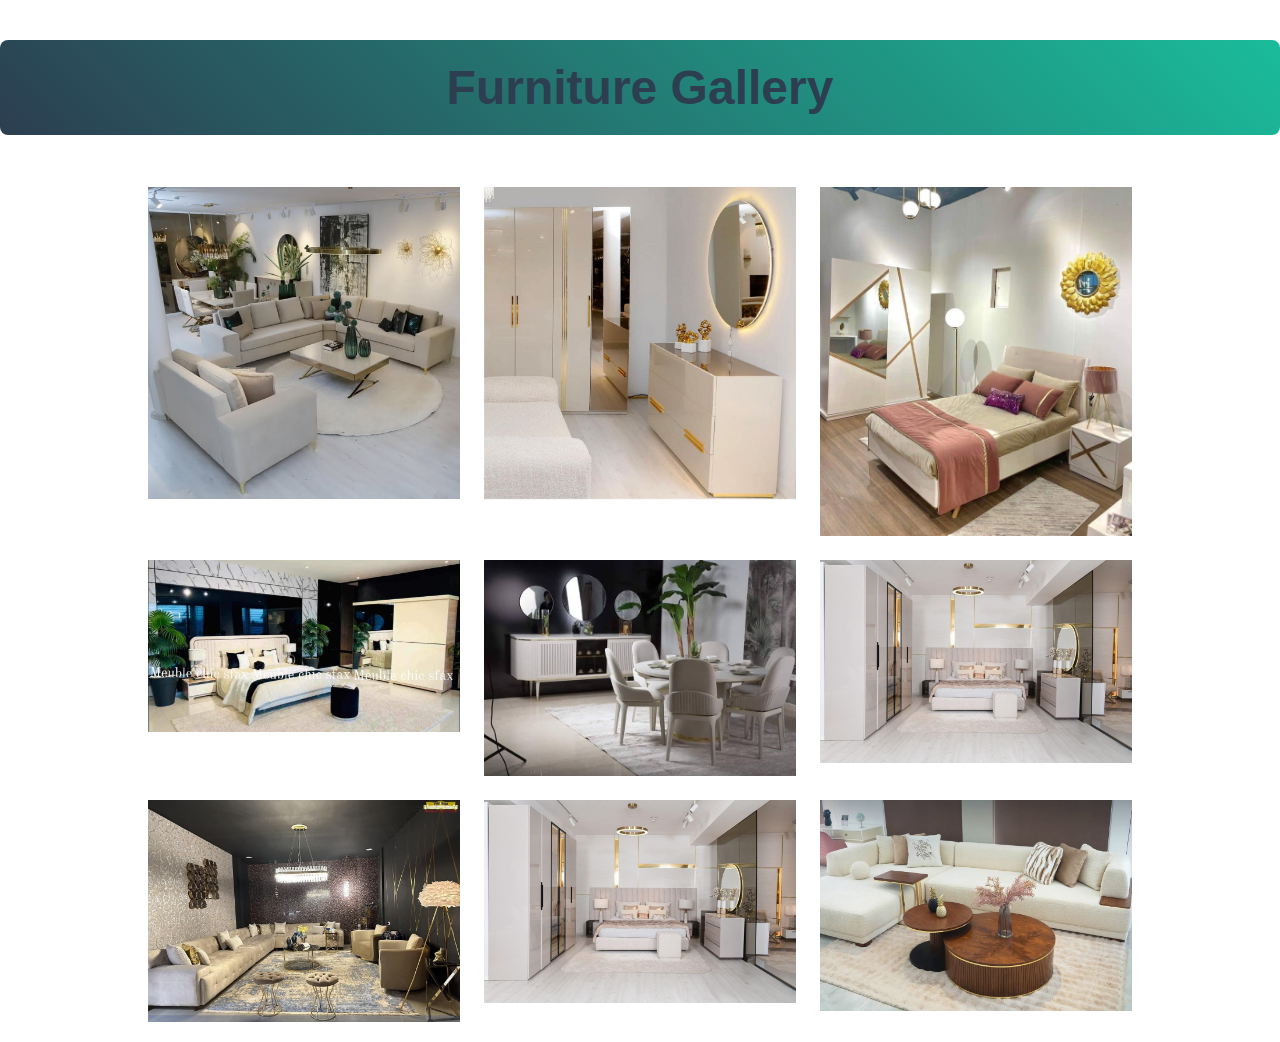
<file: Gallerie TP3/index.html>
<!DOCTYPE html>
<html lang="en">
<head>
    <meta charset="UTF-8">
    <meta name="viewport" content="width=device-width, initial-scale=1.0">
    <title>Responsive gallery</title>
    <link rel="stylesheet" href="style.css">
</head>
<body>
    <h1>Furniture Gallery</h1>
    <div class="gallery">
        <img src="435493671_456962770014468_2109651232635579248_n.jpg" alt="img1">
        <img src="457221906_541320281578716_2646067803341818010_n.jpg" alt="img2">
        <img src="438092754_460957889614956_3640612158092101703_n.jpg" alt="img3">
        <img src="450826106_511863811191030_3439516563615405244_n.jpg" alt="img4">
        <img src="458947967_548764280834316_6744469188487157659_n.jpg" alt="img5">
        <img src="453332377_522271000150311_804507853541066382_n.jpg" alt="img6">
        <img src="470243041_614998544210889_268941979354198353_n.jpg" alt="img7">
        <img src="453332377_522271000150311_804507853541066382_n.jpg" alt="img8">
        <img src="470178193_614250324285711_3935667476328609169_n.jpg" alt="img9">
    </div>

    
</body>
</html>
</file>
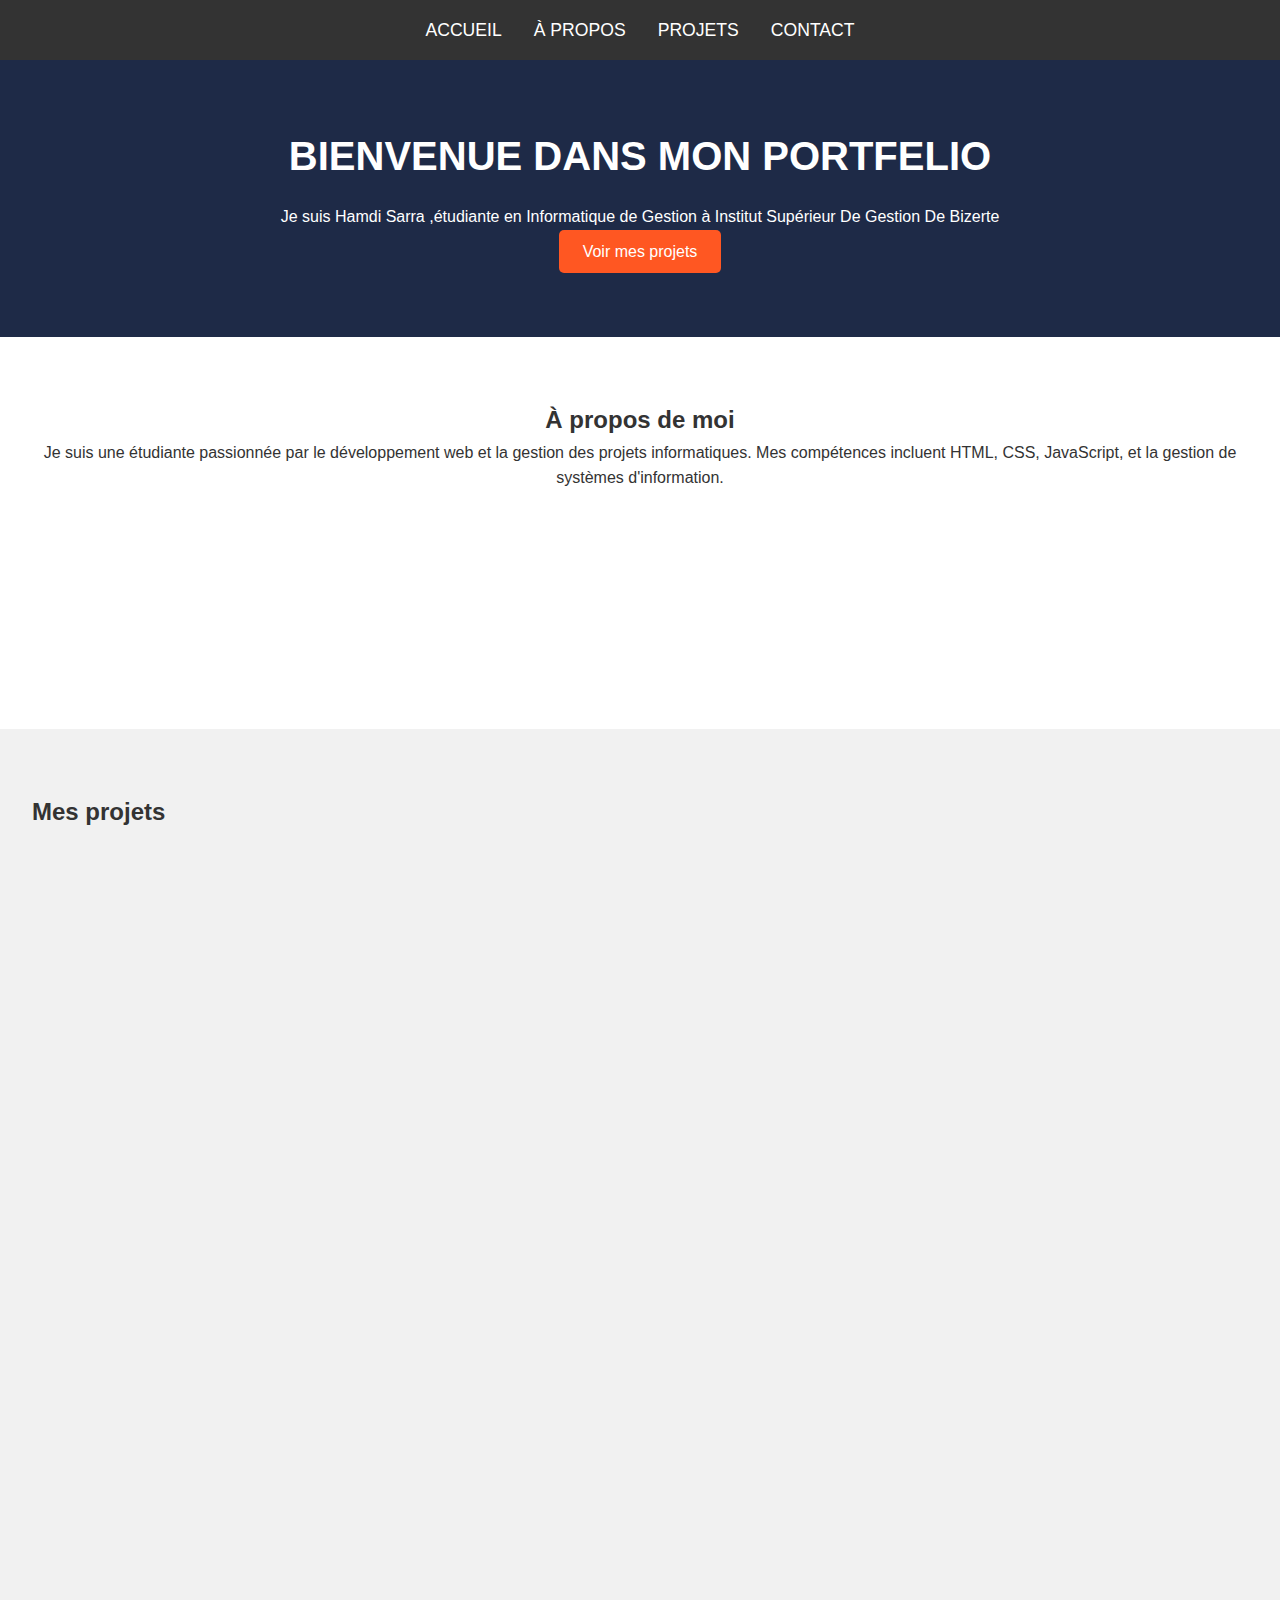
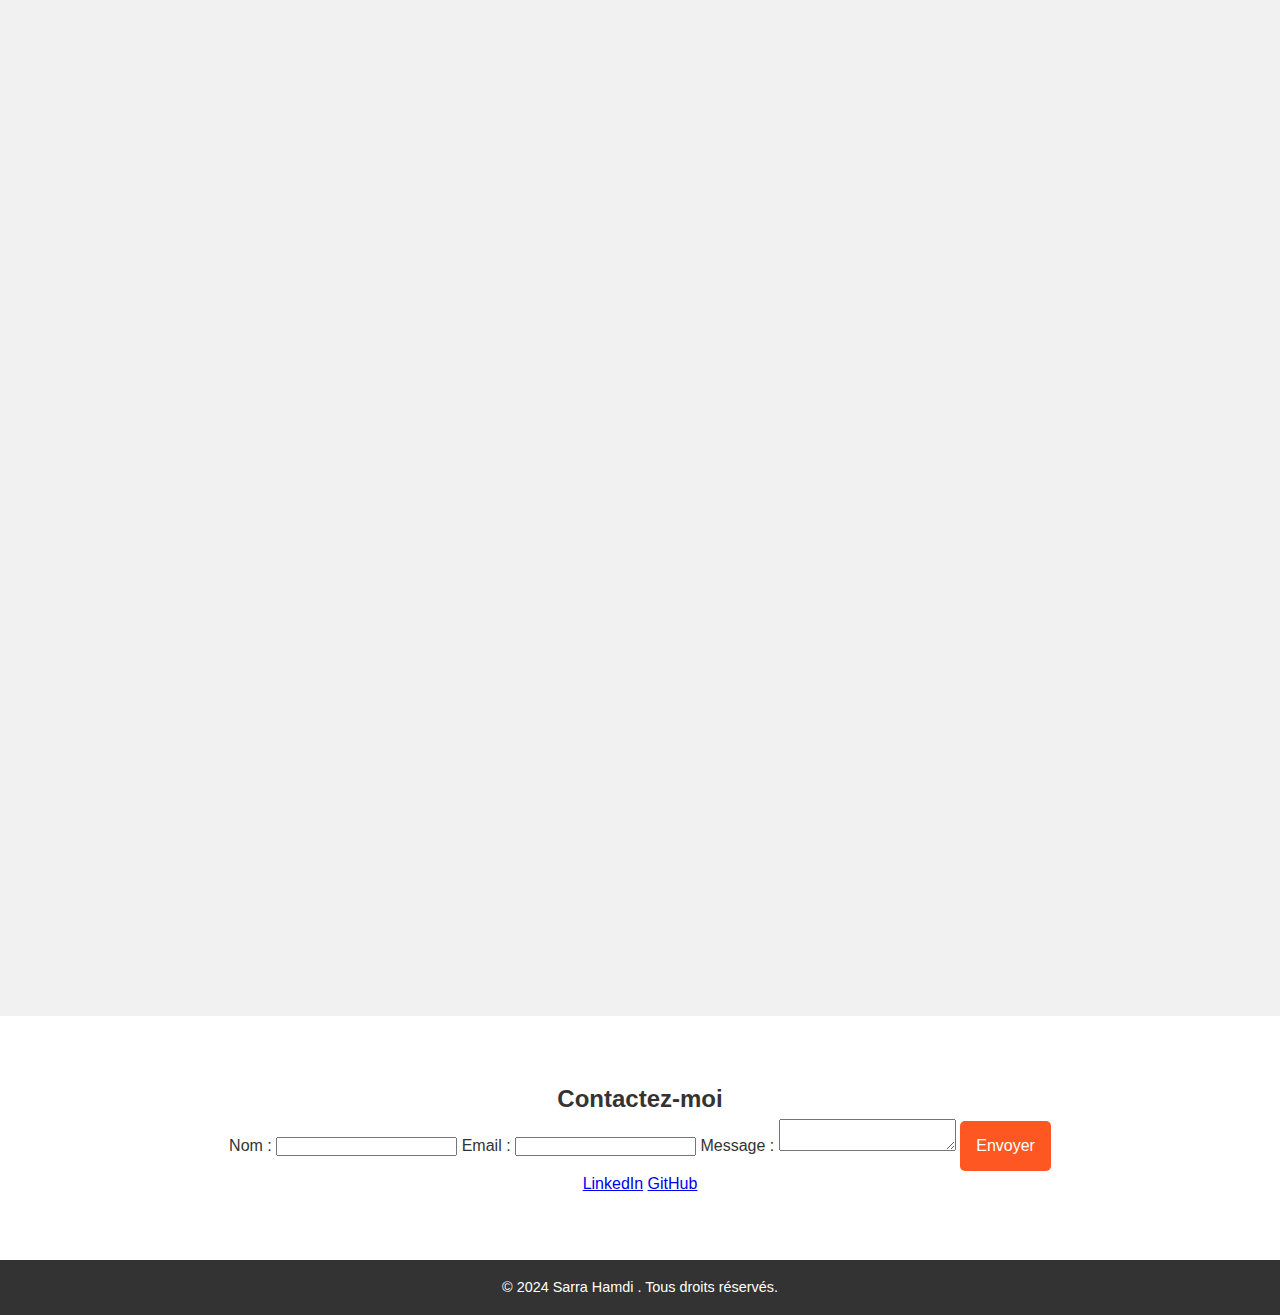
<file: potfelio tp1/index.html>
<!DOCTYPE html>
<html lang="en">
<head>
    <meta charset="UTF-8">
    <meta name="viewport" content="width=device-width, initial-scale=1.0">
    <title>Portfolio-Sarra Hamdi </title>
    <link rel="stylesheet" href="style.css">
</head>
<body>
      <!-- Menu de navigation -->
      <header>
        <nav>
            <ul>
                <li><a href="#accueil">Accueil</a></li>
                <li><a href="#apropos">À propos</a></li>
                <li><a href="#projets">Projets</a></li>
                <li><a href="#contact">Contact</a></li>
            </ul>
        </nav>
    </header>
     <!-- Section Accueil -->
     <section id="accueil">
        <h1>BIENVENUE DANS MON PORTFELIO </h1>
        <p>Je suis Hamdi Sarra ,étudiante en Informatique de Gestion à Institut Supérieur De Gestion De Bizerte
        </p>
        <button onclick="location.href='#projets'">Voir mes projets</button>
    </section>
     <!-- Section À propos -->
     <section id="apropos">
        <h2>À propos de moi</h2>
        <p>Je suis une étudiante passionnée par le développement web et la gestion des projets informatiques. Mes compétences incluent HTML, CSS, JavaScript, et la gestion de systèmes d'information.</p>
        <img src="WhatsApp Image 2024-05-06 à 16.23.26_6eb8f9ea.jpg" alt="Photo de Sara">
    </section>
<!-- Section Projets -->
<section id="projets">
    <h2>Mes projets</h2>
    <div class="projet">
        <h3>Projet 1 : Portfolio Web</h3>
        <p>Un site web moderne et interactif pour présenter mon parcours et mes projets.</p>
        <img src="Capture d'écran 2024-12-20 161625.png" alt="Capture d'écran du portfolio">
    </div>
    <div class="projet">
        <h3>Projet 2 : Site e-commerce</h3>
        <p>Un site e-commerce vendre vetements  pour les hommees .</p>
        <img src="Capture d'écran 2025-01-11 205754.png" alt="Capture d'écran du site e-commerce">
    </div>
</section>
  <!-- Section Contact -->
  <section id="contact">
    <h2>Contactez-moi</h2>
    <form>
        <label for="nom">Nom :</label>
        <input type="text" id="nom" name="nom" required>

        <label for="email">Email :</label>
        <input type="email" id="email" name="email" required>

        <label for="message">Message :</label>
        <textarea id="message" name="message" required></textarea>

        <button type="submit">Envoyer</button>
    </form>
    <div>
        <a href="https://www.linkedin.com/in/sarra-hamdi-0818a02b0?utm_source=share&utm_campaign=share_via&utm_content=profile&utm_medium=android_app">LinkedIn</a>
        <a href="https://github.com/sarra97117/hamdi_sarra">GitHub</a>
    </div>
</section>

<!-- Pied de page -->
<footer>
    <p>&copy; 2024 Sarra Hamdi . Tous droits réservés.</p>
</footer>
    
</body>
</html>
</file>
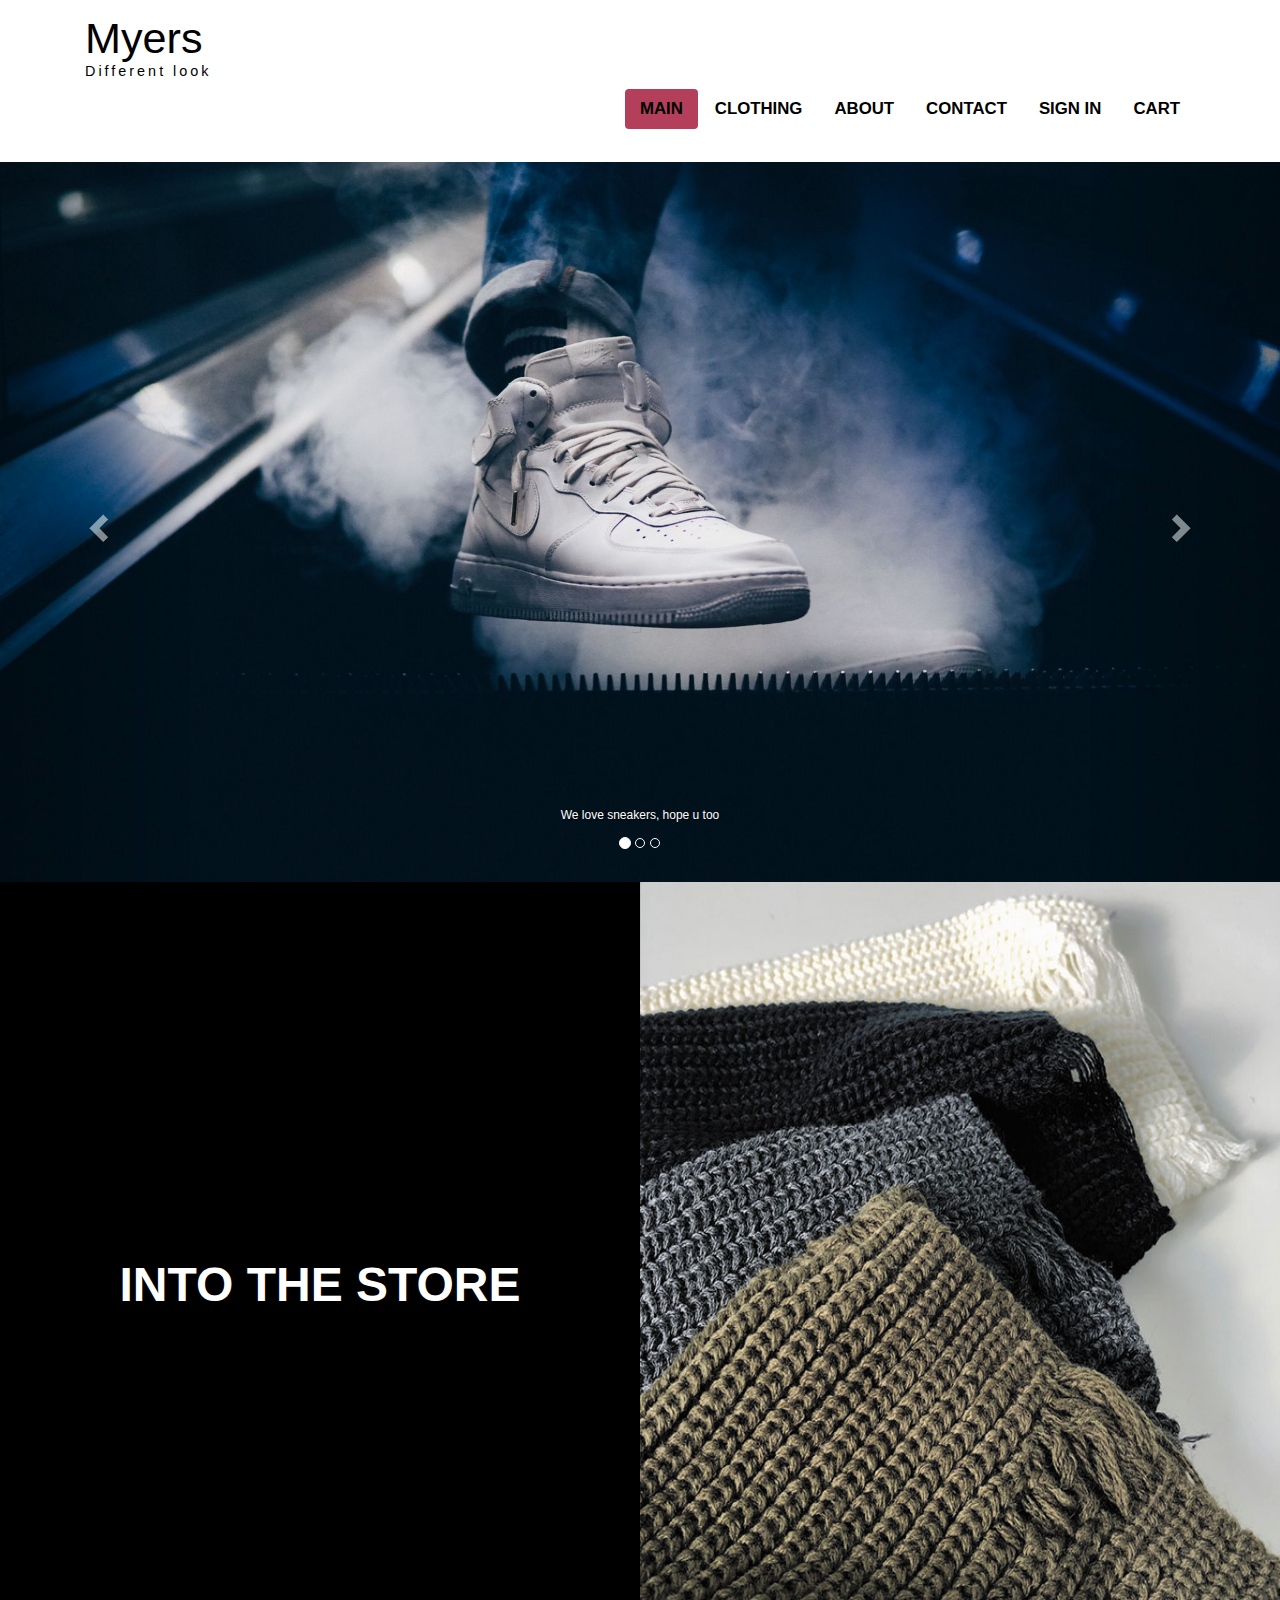
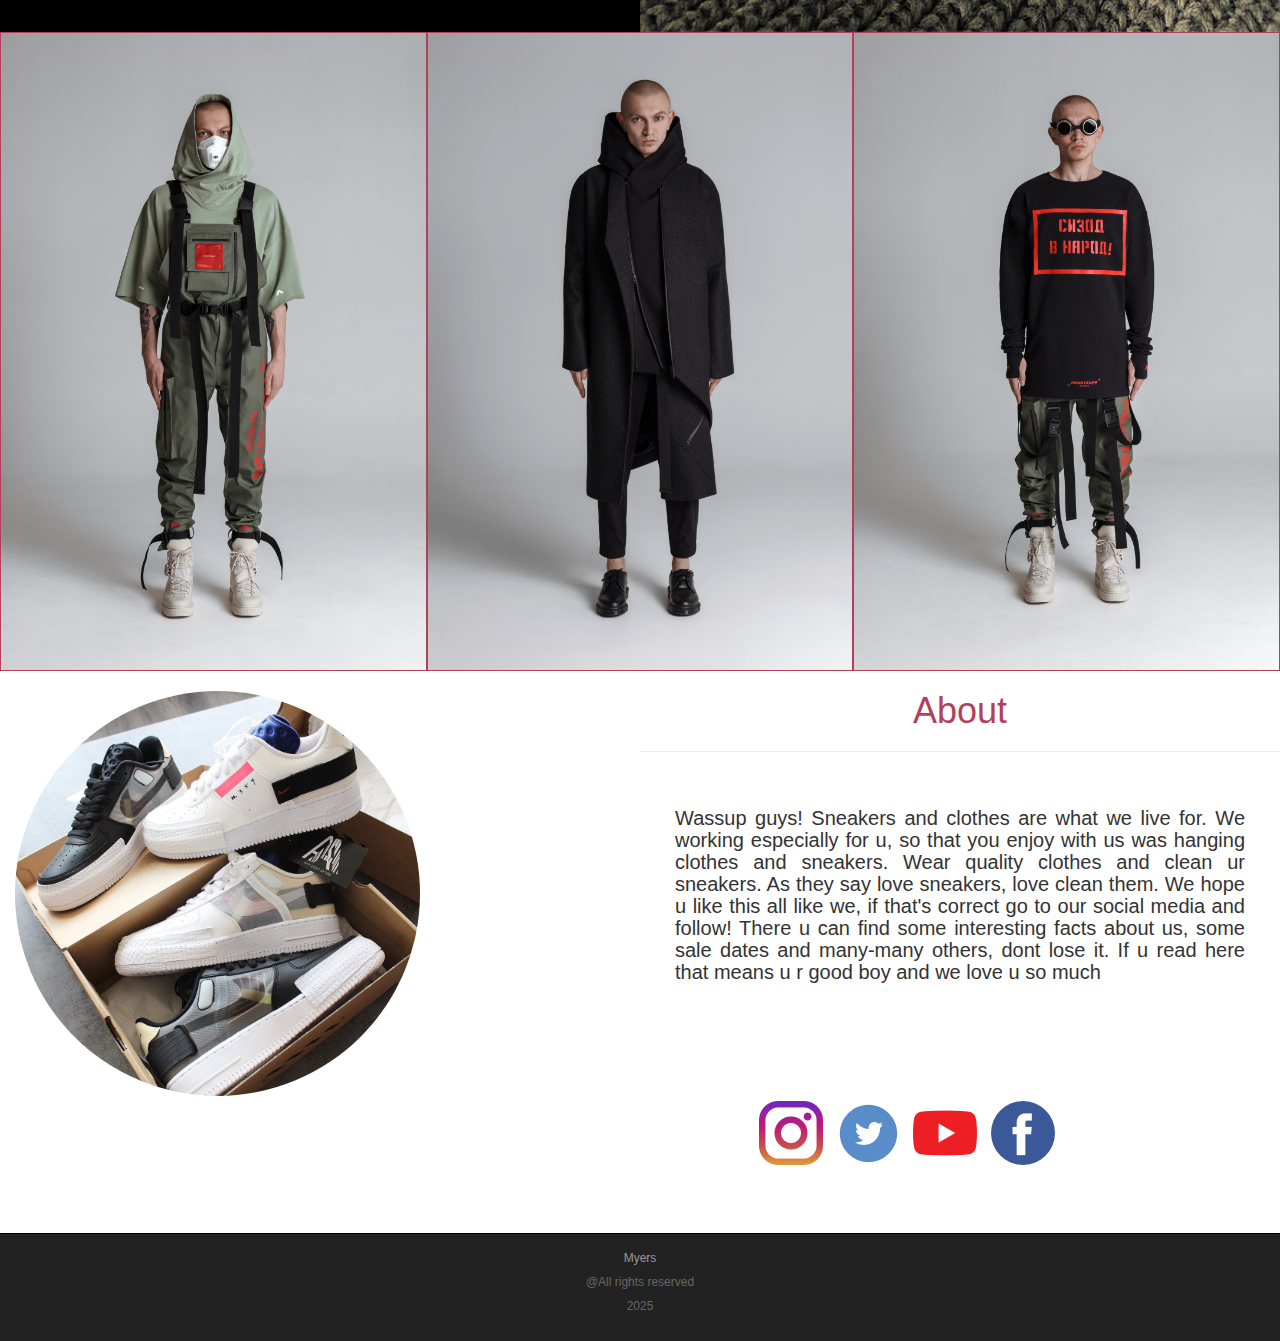
<file: shop/index.html>
<!DOCTYPE html>
<html lang="en">

<head>
    <meta charset="utf-8">
    <meta content="IE=edge" http-equiv="X-UA-Compatible">
    <meta content="width=device-width, initial-scale=1" name="viewport">
    <title>Myers</title>

    <link href="assets/css/bootstrap.min.css" rel="stylesheet">
    <link href="assets/css/style.css" rel="stylesheet">
    <link href="https://fonts.googleapis.com/css?family=IBM+Plex+Sans+Condensed:400,500,700&display=swap"
        rel="stylesheet">

</head>

<body>


    <div class="container-fluid">
        <div class="row">

            <nav class="navbar navbar-inverse" role="navigation">
                <div class="container">

                    <div class="navbar-header header">

                        <div class="container">
                            <div class="row">
                                <div class="col-lg-12">
                                    <span><a href="index.html">Myers</a></span>
                                    <p>Different look</p>
                                </div>
                            </div>
                        </div>

                        <button class="navbar-toggle" data-target="#navbarCollapse" data-toggle="collapse"
                            type="button">
                            <span class="sr-only">Toggle navigation</span>
                            <span class="icon-bar"></span>
                            <span class="icon-bar"></span>
                            <span class="icon-bar"></span>

                        </button>

                    </div>
                    <div class="collapse navbar-collapse navbar-right" id="navbarCollapse">
                        <ul class="nav nav-pills">
                            <li class="active"><a href="index.html">Main</a></li>
                            <li><a href="clothes.html">Clothing</a></li>
                            <li><a href="about.html">About</a></li>
                            <li><a href="contact.html">Contact</a></li>
                            <li><a href="signin.html">Sign In</a></li>
                            <li><a href="cart.html">Cart</a></li>

                        </ul>
                    </div>

                </div>
            </nav>


        </div>
    </div>


    <div class="carousel slide" data-ride="carousel" id="myCarousel">
        <!-- Indicators -->
        <ol class="carousel-indicators">
            <li class="active" data-slide-to="0" data-target="#myCarousel"></li>
            <li data-slide-to="1" data-target="#myCarousel"></li>
            <li data-slide-to="2" data-target="#myCarousel"></li>
        </ol>

        <!-- Wrapper for slides -->
        <div class="carousel-inner">
            <div class="item active">
                <img alt="Los Angeles" class="img-responsive" src="assets/img/carousel/af1.jpg">
                <div class="carousel-caption">
                    <p>We love sneakers, hope u too</p>
                </div>
            </div>

            <div class="item">
                <img alt="Chicago" class="img-responsive" src="assets/img/carousel/vchuck.jpg">
            </div>

            <div class="item">
                <img alt="New York" class="img-responsive" src="assets/img/carousel/virgil.jpg">
                <div class="carousel-caption">
                    <h3>Pretty soon</h3>
                </div>
            </div>
        </div>

        <!-- Left and right controls -->
        <a class="left carousel-control" data-slide="prev" href="#myCarousel">
            <span class="glyphicon glyphicon-chevron-left"></span>
            <span class="sr-only">Previous</span>
        </a>
        <a class="right carousel-control" data-slide="next" href="#myCarousel">
            <span class="glyphicon glyphicon-chevron-right"></span>
            <span class="sr-only">Next</span>
        </a>
    </div>

    <div class="containerintro">
        <div class="row col-lg-6">
            <div class="col-sm-12 col-md-12 col-lg-12">
                <div class="intro">
                    <img alt="black box" class="img-responsive" src="assets/img/secondblock/bbox.jpg">
                    <!--intro img-->
                    <a class="store text-center" href="clothes.html">into the store</a>
                </div>
            </div>
        </div>
    </div>

    <div class="containerintro">
        <div class="row col-lg-6">
            <div class="col-sm-12 col-md-12 col-lg-12">
                <div class="intro">
                    <img alt="sweaters" class=" img-responsive" src="assets/img/secondblock/sweaters.jpg">
                    <!--intro img-->
                </div>
            </div>
        </div>
    </div>


    <div class="gallery">
        <div class="row col-lg-4">
            <div class="men">
                <img alt="man" class="img-responsive" src="assets/img/men/1.jpg">
            </div>
        </div>
    </div>

    <div class="gallery">
        <div class="row col-lg-4">
            <div class="men">
                <img alt="man" class="img-responsive" src="assets/img/men/2.jpg">
            </div>
        </div>
    </div>

    <div class="gallery">
        <div class="row col-lg-4">
            <div class="men">
                <img alt="man" class="img-responsive" src="assets/img/men/3.jpg">
            </div>
        </div>
    </div>

    <div class="about">
        <div class="row">
            <div class="col-sm-6 col-md-6 col-lg-6 col-xs-12 ">
                <div class="back col-lg-9">
                    <img alt="sneakers" class="float-left col-lg-12 col-md-12 col-sm-12 col-xs-12 img-circle"
                        src="assets/img/sneaks.jpg ">
                </div>
            </div>
            <div class="text col-sm-6 col-md-6 col-lg-6">
                <a href="about.html">
                    <h1 class="hover text-center">About</h1>
                </a>
                <hr>
                <h3 class="text-justify">Wassup guys! Sneakers and clothes are what we live for. We working especially
                    for
                    u, so that you enjoy with us was hanging clothes and sneakers. Wear quality clothes and clean ur
                    sneakers. As they say love sneakers, love clean them. We hope u like this all like we, if that's
                    correct
                    go to our social media and follow! There u can find some interesting facts about us, some sale dates
                    and
                    many-many others, dont lose it. If u read here that means u r good boy and we love u so much </h3>

            </div>

        </div>
    </div>

    <div class="social col-lg-12">
        <div class="row col-lg-12">
            <div class="socialwrapper col-lg-6 col-lg-push-4">
                <div class="switem col-lg-6 col-lg-push-6 ">
                    <a href="https://www.instagram.com/myers2fold6/" target="_blank"><img alt="instagram"
                            class="img-rounded" src="assets/img/social/instagram.png"></a>
                    <a href="https://twitter.com/myerskloth" target="_blank"><img alt="twitter" class="img-rounded"
                            src="assets/img/social/tw.png"></a>
                    <a href="https://www.youtube.com/channel/UCJODJujAcKjr58gl_ltPmyg?view_as=subscriber"
                        target="_blank"><img alt="youtube" class="img-rounded" src="assets/img/social/yt.png"></a>
                    <a href="https://www.facebook.com/myerskloth" target="_blank"><img alt="facebook"
                            class="img-rounded" src="assets/img/social/facebook.png"></a>
                </div>
            </div>
        </div>
    </div>


    <div class="margin-8 clear"></div>


    <footer>

        <div class="container">
            <p class="text-center"><a href="index.html">Myers</a></p>
            <p class="text-center">@All rights reserved</p>
            <p class="text-center">2025</p>
        </div>

    </footer>

    <!-- jQuery (necessary for Bootstrap's JavaScript plugins) -->
    <script src="https://ajax.googleapis.com/ajax/libs/jquery/3.5.1/jquery.min.js"></script>
    <!-- Include all compiled plugins (below), or include individual files as needed -->
    <script src="assets/js/bootstrap.min.js"></script>
</body>

</html>
</file>
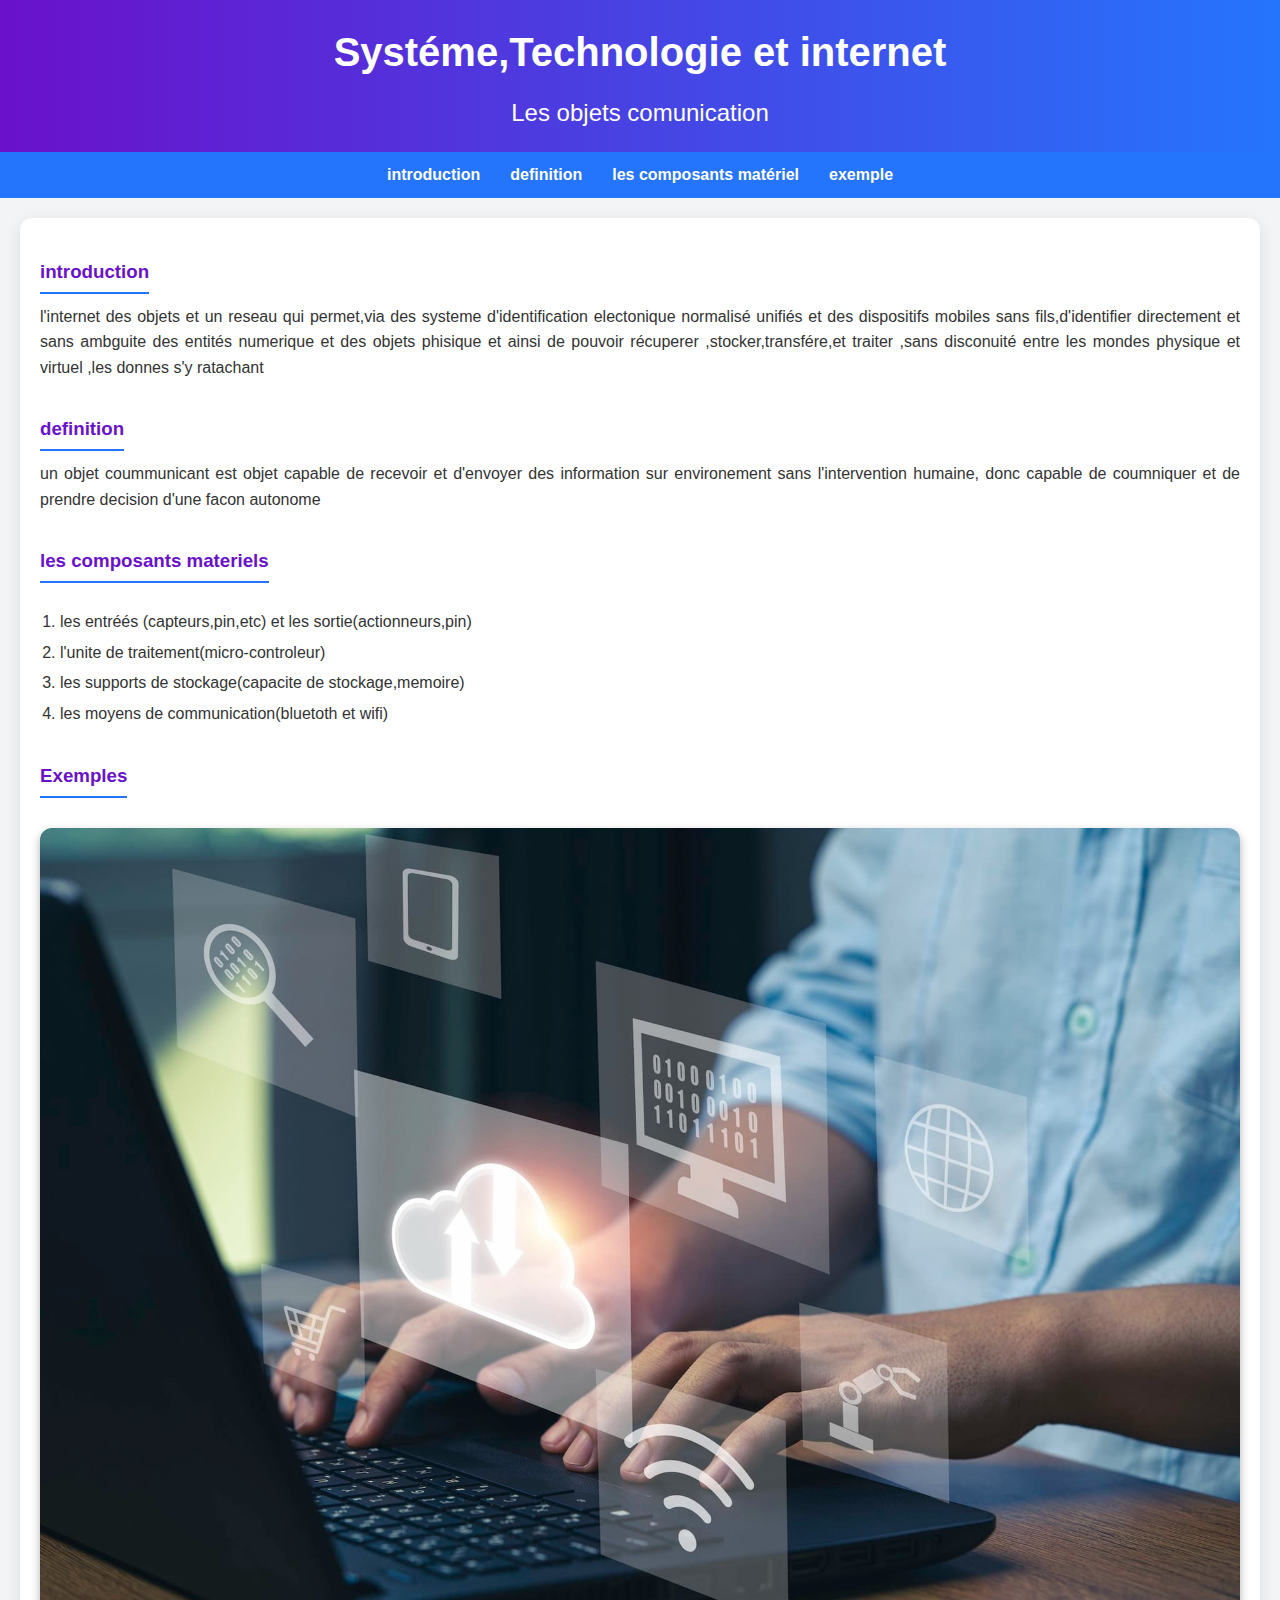
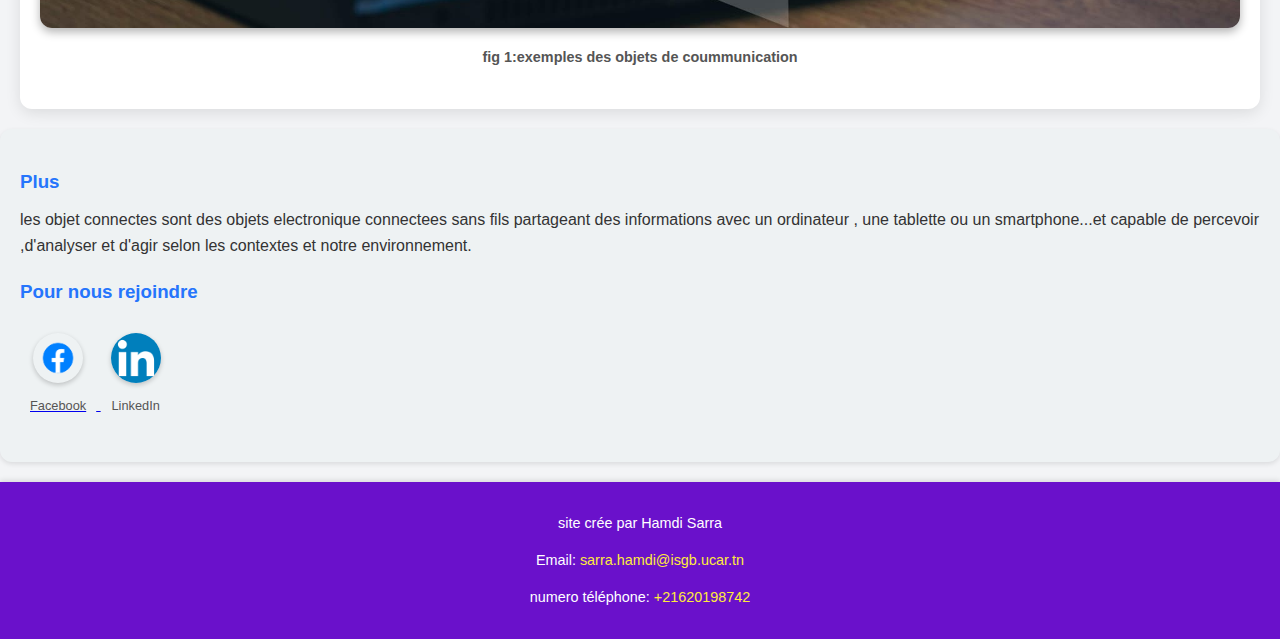
<file: technologie TP web/index.html>
<!DOCTYPE html>
<html lang="fr">
<head>
    <meta charset="UTF-8">
    <meta name="viewport" content="width=device-width, initial-scale=1.0">
    <link rel="stylesheet" href="style.css">
    <title>Document</title>
</head>
<body>
    <header>
        <h1> Systéme,Technologie et internet </h1>
        <h2> Les objets comunication</h2>

    </header>
    <nav>
        <ul>
            <li><a href="#intro"> introduction</a></li>
            <li><a href="#def"> definition</a></li>
            <li><a href="#composants"> les composants matériel</a></li>
            <li><a href="#ex"> exemple</a></li>
        </ul>
    </nav>
    <main>
        <section>
        <section id="intro">
            <h3>introduction</h3>
            <span>l'internet des objets et un reseau qui permet,via des systeme d'identification electonique normalisé
                unifiés et des dispositifs mobiles sans fils,d'identifier directement et sans ambguite des entités numerique 
                et des objets phisique et ainsi de pouvoir récuperer ,stocker,transfére,et traiter ,sans disconuité
                entre les mondes physique et virtuel ,les donnes s'y ratachant
            </span>

        </section>
        <section id="def">
            <h3>definition</h3>
            <span> un objet coummunicant est objet capable de recevoir et d'envoyer 
                des information sur environement sans l'intervention humaine,
                donc capable de coumniquer et de prendre decision d'une facon autonome</span>
        </section>
        <section id="composants">
            <h3>les composants materiels</h3>
            <ol>
                <li>les entréés (capteurs,pin,etc) et les sortie(actionneurs,pin)</li>
                <li> l'unite de traitement(micro-controleur)</li>
                <li> les supports de stockage(capacite de stockage,memoire)</li>
                <li> les moyens de communication(bluetoth et wifi)</li>
            </ol>
            

        </section>
        <section id="ex">
            <h3>Exemples</h3>
            <figure>
            <img src="Hosting-hero.jpg" alt="image non disponible"><figcaption><b>fig 1:exemples des objets de coummunication</b></figcaption></figure>
            

        </section>
    </section>
    </main>
    <aside>
        <article>
            <h3>Plus</h3>
            <span>les objet connectes sont des objets electronique connectees sans fils 
                partageant des informations avec un ordinateur , une tablette ou un smartphone...et capable de percevoir ,d'analyser et d'agir selon les contextes et notre environnement.</span>

        </article>
        <article>
            <h3>Pour nous rejoindre</h3>
            <p>
                <a href="https://www.facebook.com/">
                    <figure>
                    <img src="facebook-logo-facebook-icon-transparent-free-png.webp" alt="facebook"><figcaption>Facebook</figcaption>
                </figure>
                </a>
                <a href="https://www.linkedin.com/in/sarra-hamdi-0818a02b0?utm_source=share&utm_campaign=share_via&utm_content=profile&utm_medium=android_app">
                    <figure>
                    <img src="LinkedIn_icon.svg.png" alt="LinkedIn_icon"><figcaption>LinkedIn</figcaption></figure>
                </a>
            </p>

        </article>
   </aside>
   <footer>
    <p>site crée par Hamdi Sarra</p>
    <p>Email: <a href="mailto:sarra.hamdi@isgb.ucar.tn">sarra.hamdi@isgb.ucar.tn</a></p>
    <p>numero téléphone: <a href="tel:+21620198742">+21620198742</a></p>
   </footer>
    
</body>
</html>
</file>
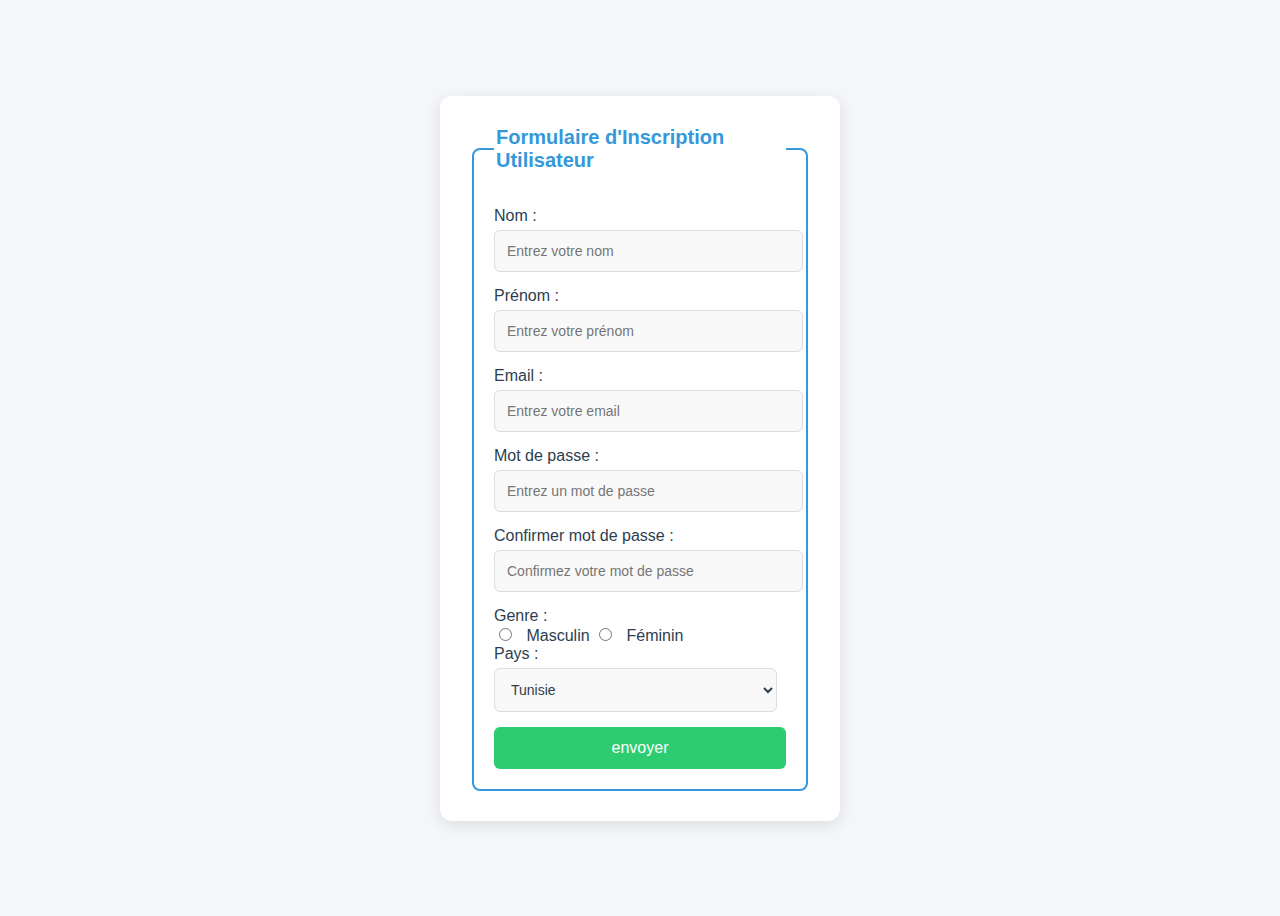
<file: TP4 Formulaire/index.html>
<!DOCTYPE html>
<html lang="fr">
<head>
    <meta charset="UTF-8">
    <meta name="viewport" content="width=device-width, initial-scale=1.0">
    <link rel="stylesheet" href="style.css">
    <title>Formulaire d'Inscription Utilisateur</title>
</head>
<body>
    <form id="registration-form" action="#" method="POST">
        <fieldset>
            <legend>Formulaire d'Inscription Utilisateur</legend>
            <div class="row">
                <label for="nom">Nom :</label><br>
                <input type="text" id="nom" name="nom" required placeholder="Entrez votre nom"><br>
            </div>

            <div class="row">
                <label for="prenom">Prénom :</label><br>
                <input type="text" id="prenom" name="prenom" required placeholder="Entrez votre prénom"><br>
            </div>

            <div class="row">
                <label for="email">Email :</label><br>
                <input type="email" id="email" name="email" required placeholder="Entrez votre email"><br>
            </div>

            <div class="row">
                <label for="password">Mot de passe :</label><br>
                <input type="password" id="password" name="password" required placeholder="Entrez un mot de passe"><br>
            </div>

            <div class="row">
                <label for="password-confirm">Confirmer mot de passe :</label><br>
                <input type="password" id="password-confirm" name="password-confirm" required placeholder="Confirmez votre mot de passe"><br>
            </div>

            <div class="row">
                <label>Genre :</label><br>
                <input type="radio" id="masculin" name="genre" value="masculin" required>
                <label for="masculin">Masculin</label>
                <input type="radio" id="feminin" name="genre" value="feminin" required>
                <label for="feminin">Féminin</label><br>
            </div>

            <div class="row">
                <label for="pays">Pays :</label><br>
                <select id="pays" name="pays" required>
                    <option value="Tunisie">Tunisie</option>
                    <option value="Algerie">Algérie</option>
                    <option value="Italie">Italie</option>
                    <option value="Maroc">Maroc</option>
                    <option value="Canada">Canada</option> 
                    <option value="egypte">egypte</option>
                   <option value="libye">libye</option>
                    <option value="irak">irak</option>
                    <option value="Palestine">Palestine</option>
                    <option value="oman">oman</option>
                </select>
            </div>

            <div class="row">
                <button type="submit">envoyer</button>
            </div>
        </fieldset>
    </form>
</body>
</html>
</file>
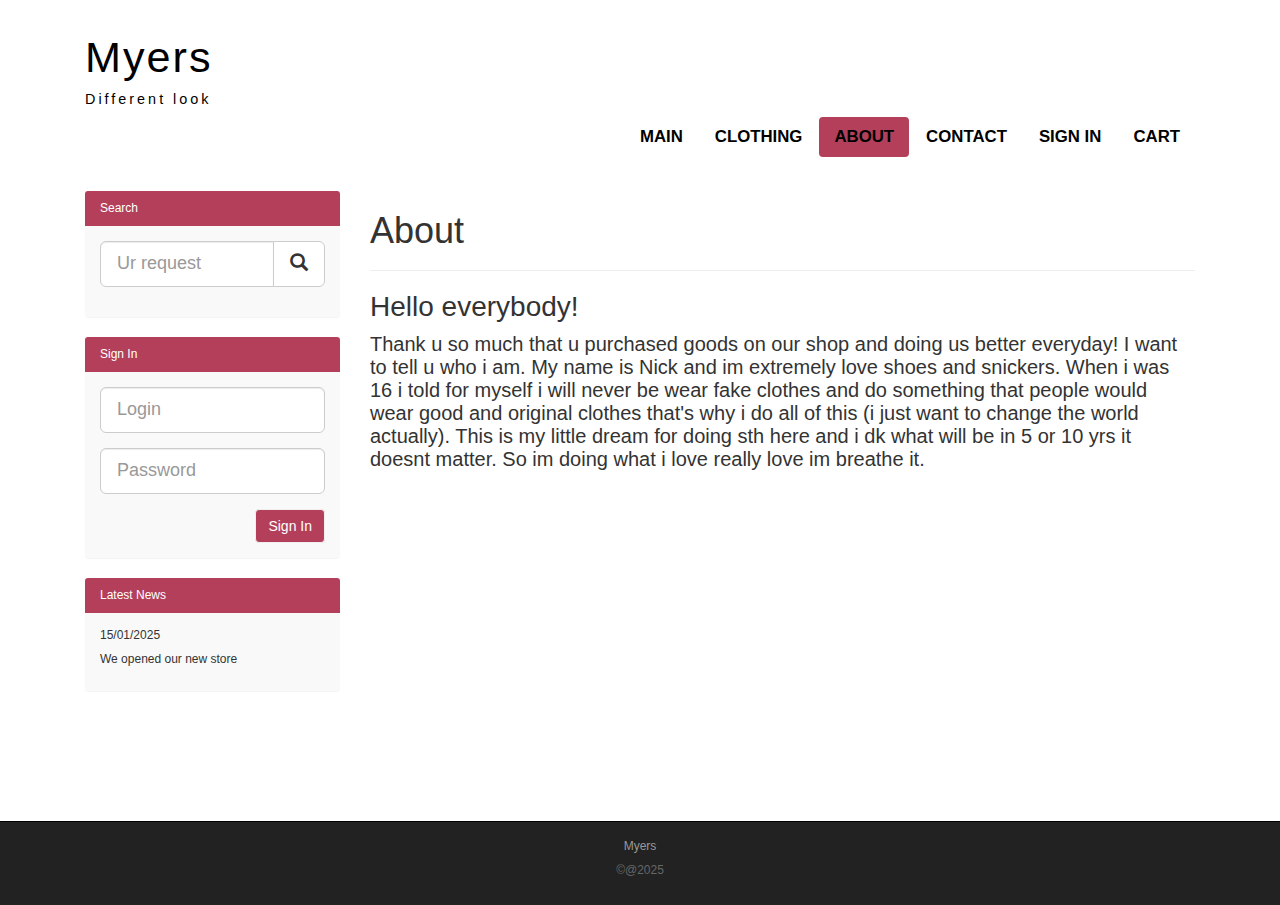
<file: shop/about.html>
<!DOCTYPE html>
<html lang="en">
  <head>
    <meta charset="utf-8">
    <meta http-equiv="X-UA-Compatible" content="IE=edge">
    <meta name="viewport" content="width=device-width, initial-scale=1">

    <title>About</title>

    <!-- Bootstrap -->
    <link href="assets/css/bootstrap.min.css" rel="stylesheet">
    <link rel="stylesheet" href="assets/css/style.css">
    <link href="https://fonts.googleapis.com/css?family=IBM+Plex+Sans+Condensed:400,500,700&display=swap"
    rel="stylesheet">

  </head>
  <body>
    

    <div class="container-fluid">
      <div class="row">

        <nav role="navigation" class="navbar navbar-inverse">
          <div class="container">

            <div class="navbar-header header">

              <div class="container">
                <div class="row">  
                  <div class="col-lg-12">
                    <h1><a href="index.html">Myers</a></h1>
                    <p>Different look</p>
                  </div>
                </div>

              </div>
              
              <button type="button" data-target="#navbarCollapse" data-toggle="collapse" class="navbar-toggle">
                <span class="sr-only">Toggle navigation</span>
                <span class="icon-bar"></span>
                <span class="icon-bar"></span>
                <span class="icon-bar"></span>

              </button>

            </div>
            <div id="navbarCollapse" class="collapse navbar-collapse navbar-right">
              <ul class="nav nav-pills">
                <li><a href="index.html">Main</a></li>
                <li><a href="clothes.html">Clothing </a></li>
                <li class="active"><a href="about.html">About</a></li>
                <li><a href="contact.html">Contact</a></li>
                <li><a href="signin.html">Sign In</a></li>
                <li><a href="#">Cart</a></li>
              </ul>
            </div>

          </div>
      </nav>




      </div>
    </div>

    <div class="wrapper">
      <div class="container">
        <div class="row">
          <div class="col-lg-9 col-lg-push-3">

            <form role="search" class="visible-xs">
              <div class="form-group">
                  <div class="input-group">
                 <input type="search" class="form-control input-lg" placeholder="Ur request">
                           <div class="input-group-btn">
                            <button class="btn btn-default btn-lg" type="submit"><i class="glyphicon glyphicon-search"></i></button>
                          </div>
                        </div>
                      </div>
                    </form>

            <h1>About</h1>

            <hr>

            <div class="dream">
            <p>Hello everybody!</p> 

            <p class="maintext">Thank u so much that u purchased goods on our shop and doing us better everyday! I want to tell u who i am. My name is Nick and im extremely love shoes and snickers. When i was 16 i told for myself i will never be wear fake clothes and do something that people would wear good and original clothes that's why i do all of this (i just want to change the world actually). This is my little dream for doing sth here and i dk what will be in 5 or 10 yrs it doesnt matter. So im doing what i love really love im breathe it. </p>
            </div>

          </div>


            <div class="col-lg-3 col-lg-pull-9">
                <div class="panel panel-info hidden-xs">
                  
                  <div class="panel-heading">
                    
                  <div class="sidebar-header">Search</div></div>
                    <div class="panel-body">
                      <form role="search">
                       <div class="form-group">
                         <div class="input-group">
                            <input type="search" class="form-control input-lg" placeholder="Ur request">
                              <div class="input-group-btn">
                            <button class="btn btn-default btn-lg" type="submit"><i class="glyphicon glyphicon-search"></i></button>
                          </div>
                        </div>
                      </div>
                    </form>
                  </div>
                </div>

                 <div class="panel panel-info">
                  
                  <div class="panel-heading">
                    
                  <div class="sidebar-header">Sign In</div>
                </div>
                    <div class="panel-body">

                      <form role ="form">
                        <div class="form-group">
                          <input type="text" class="form-control input-lg" placeholder="Login">
                        </div>
                        <div class="form-group">
                          <input type="text" class="form-control input-lg" placeholder="Password" >
                        </div>

                        <button type="submit" class="btn btn-warning pull-right">Sign In</button>
                      </form>

                    </div>
                  </div>   

        <div class="panel panel-info">
          <div class="panel-heading">    
            <div class="sidebar-header">Latest News</div></div>
              <div class="panel-body">
                <p>15/01/2025</p>
                <p>We opened our new store</p>
            </div>
        </div>

            </div>
        </div>
      </div>

    </div>

    <footer>
      
    <div class="container">
      <p class="text-center"><a href="index.html">Myers</a></p>
      <p class="text-center">&copy;@2025</p>
    </div>

    </footer>

    <!-- jQuery (necessary for Bootstrap's JavaScript plugins) -->
    <script src="https://ajax.googleapis.com/ajax/libs/jquery/1.12.4/jquery.min.js"></script>
    <!-- Include all compiled plugins (below), or include individual files as needed -->
    <script src="assets/js/bootstrap.min.js"></script>
  </body>
</html>
</file>
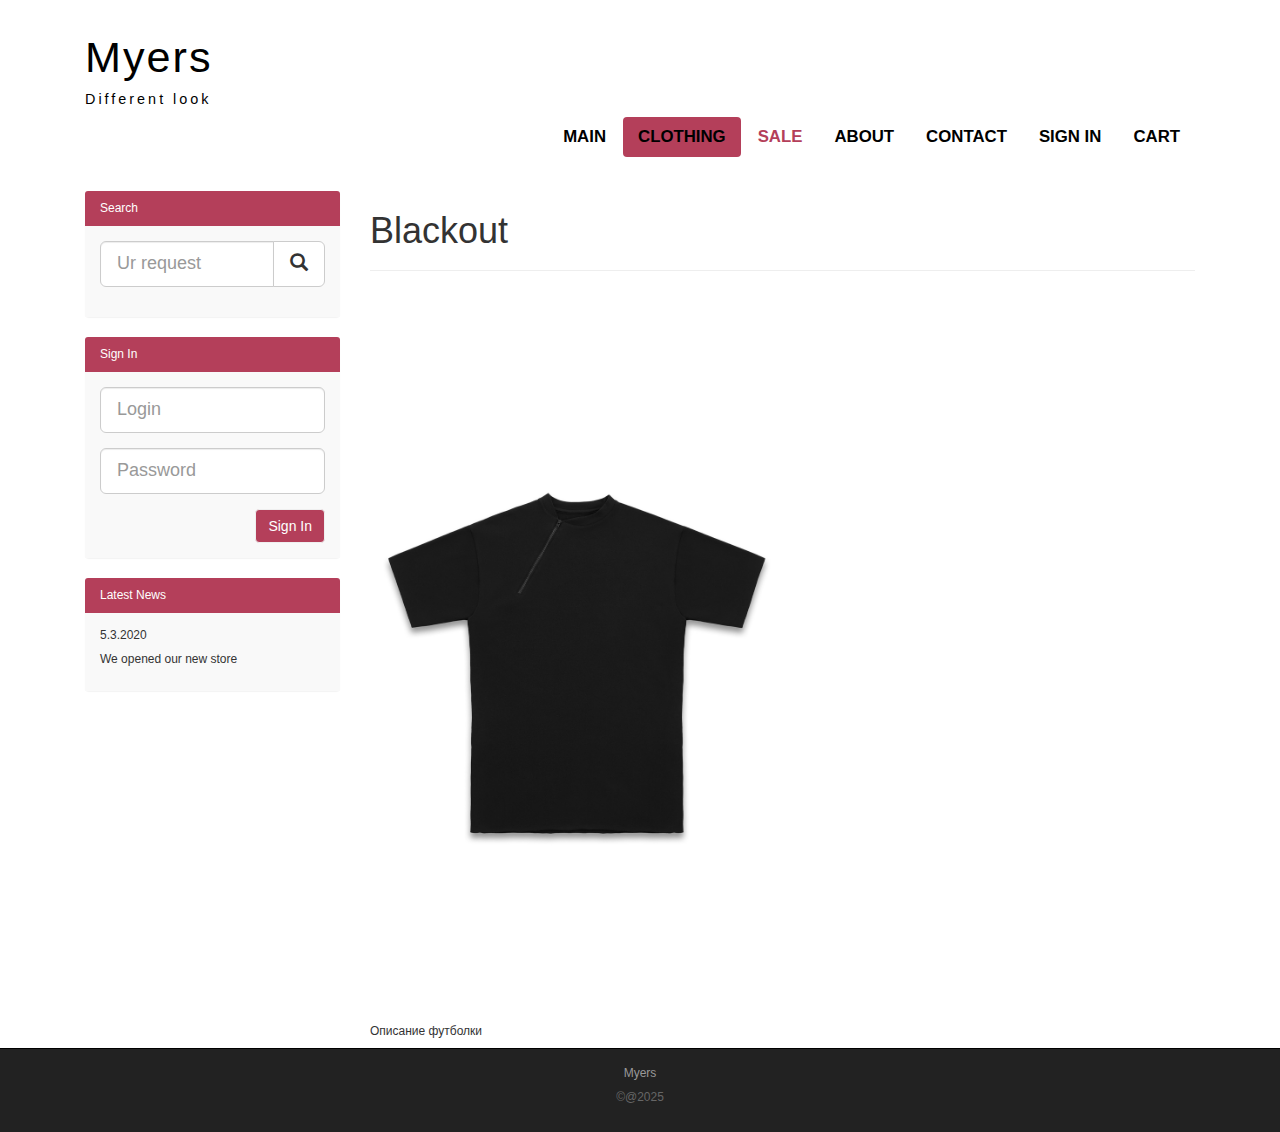
<file: shop/blackout.html>
<!DOCTYPE html>
<html lang="en">
<head>
    <meta charset="utf-8">
    <meta content="IE=edge" http-equiv="X-UA-Compatible">
    <meta content="width=device-width, initial-scale=1" name="viewport">

    <title>About</title>

    <!-- Bootstrap -->
    <link href="assets/css/bootstrap.min.css" rel="stylesheet">
    <link href="assets/css/style.css" rel="stylesheet">
    <link href="https://fonts.googleapis.com/css?family=IBM+Plex+Sans+Condensed:400,500,700&display=swap"
          rel="stylesheet">

</head>
<body>


<div class="container-fluid">
    <div class="row">

        <nav class="navbar navbar-inverse" role="navigation">
            <div class="container">

                <div class="navbar-header header">

                    <div class="container">
                        <div class="row">
                            <div class="col-lg-12">
                                <h1><a href="index.html">Myers</a></h1>
                                <p>Different look</p>
                            </div>
                        </div>

                    </div>

                    <button class="navbar-toggle" data-target="#navbarCollapse" data-toggle="collapse" type="button">
                        <span class="sr-only">Toggle navigation</span>
                        <span class="icon-bar"></span>
                        <span class="icon-bar"></span>
                        <span class="icon-bar"></span>

                    </button>

                </div>
                <div class="collapse navbar-collapse navbar-right" id="navbarCollapse">
                    <ul class="nav nav-pills">
                        <li><a href="index.html">Main</a></li>
                        <li class="active"><a href="clothes.html">Clothing </a></li>
                        <li><a class="red" href="sale.html">Sale</a></li>
                        <li><a href="about.html">About</a></li>
                        <li><a href="contact.html">Contact</a></li>
                        <li><a href="signin.html">Sign In</a></li>
                        <li><a href="#">Cart</a></li>
                    </ul>
                </div>

            </div>
        </nav>


    </div>
</div>

<div class="wrapper">
    <div class="container">
        <div class="row">
            <div class="col-lg-9 col-lg-push-3">

                <form class="visible-xs" role="search">
                    <div class="form-group">
                        <div class="input-group">
                            <input class="form-control input-lg" placeholder="Ur request" type="search">
                            <div class="input-group-btn">
                                <button class="btn btn-default btn-lg" type="submit"><i
                                        class="glyphicon glyphicon-search"></i></button>
                            </div>
                        </div>
                    </div>
                </form>

                <h1>Blackout</h1>

                <hr>

                <div class="clothes col-lg-6">
                    <div class="clothing_item col-lg-12">
                        <a href="assets/img/clothes/tees/1.jpg">
                        <img alt="tee" class="img-responsive" src="assets/img/clothes/tees/1.jpg">
                        </a>
                    </div>
                    <div class="description">
                        <p>Описание футболки</p>

                    </div>
                </div>


            </div>


            <div class="col-lg-3 col-lg-pull-9">
                <div class="panel panel-info hidden-xs">

                    <div class="panel-heading">

                        <div class="sidebar-header">Search</div>
                    </div>
                    <div class="panel-body">
                        <form role="search">
                            <div class="form-group">
                                <div class="input-group">
                                    <input class="form-control input-lg" placeholder="Ur request" type="search">
                                    <div class="input-group-btn">
                                        <button class="btn btn-default btn-lg" type="submit"><i
                                                class="glyphicon glyphicon-search"></i></button>
                                    </div>
                                </div>
                            </div>
                        </form>
                    </div>
                </div>

                <div class="panel panel-info">

                    <div class="panel-heading">

                        <div class="sidebar-header">Sign In</div>
                    </div>
                    <div class="panel-body">

                        <form role="form">
                            <div class="form-group">
                                <input class="form-control input-lg" placeholder="Login" type="text">
                            </div>
                            <div class="form-group">
                                <input class="form-control input-lg" placeholder="Password" type="text">
                            </div>

                            <button class="btn btn-warning pull-right" type="submit">Sign In</button>
                        </form>

                    </div>
                </div>

                <div class="panel panel-info">
                    <div class="panel-heading">
                        <div class="sidebar-header">Latest News</div>
                    </div>
                    <div class="panel-body">
                        <p>5.3.2020</p>
                        <p>We opened our new store</p>
                    </div>
                </div>

            </div>
        </div>
    </div>

</div>

<footer>

    <div class="container">
        <p class="text-center"><a href="index.html">Myers</a></p>
        <p class="text-center">&copy;@2025</p>
    </div>

</footer>

<!-- jQuery (necessary for Bootstrap's JavaScript plugins) -->
<script src="https://ajax.googleapis.com/ajax/libs/jquery/1.12.4/jquery.min.js"></script>
<!-- Include all compiled plugins (below), or include individual files as needed -->
<script src="assets/js/bootstrap.min.js"></script>
</body>
</html>
</file>
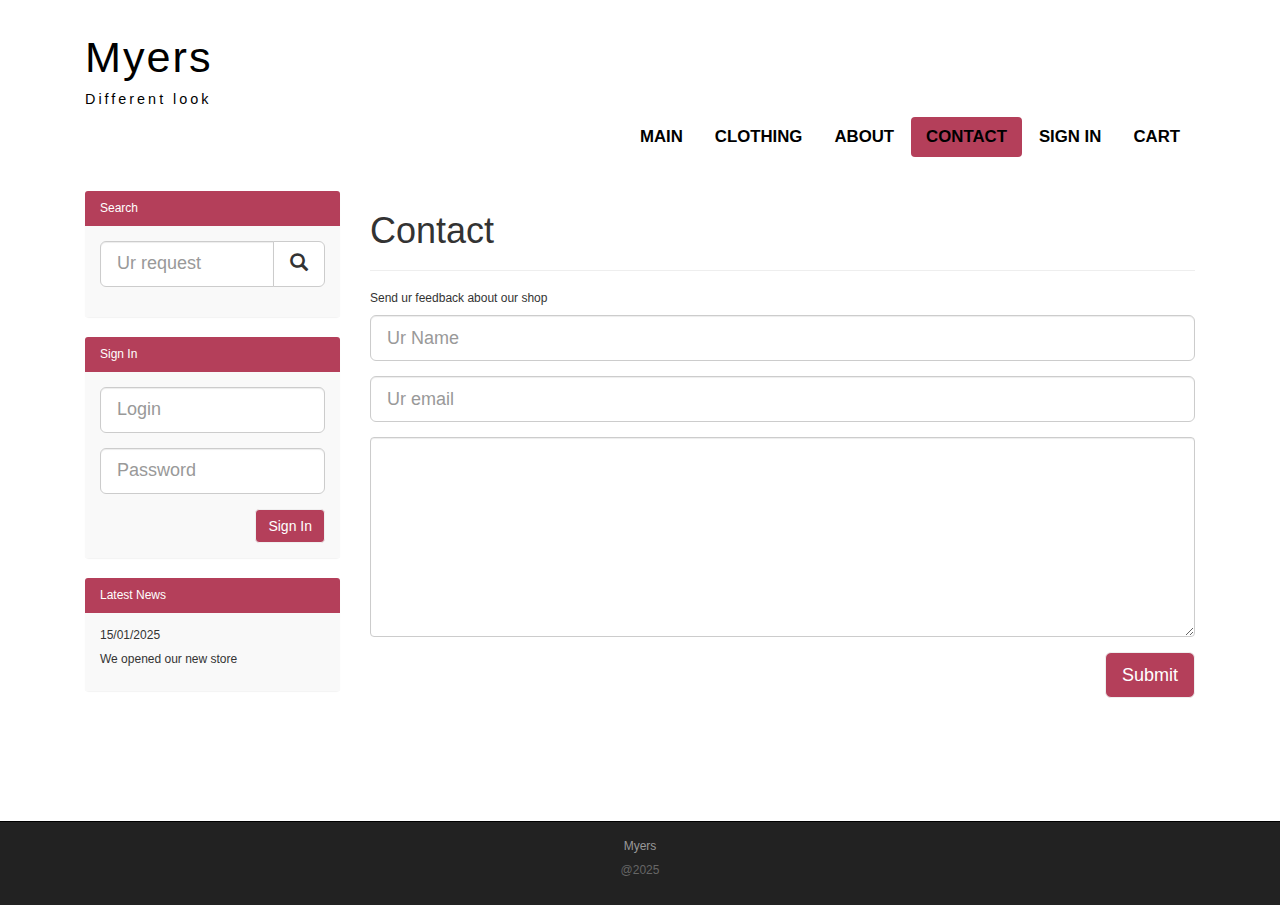
<file: shop/contact.html>
<!DOCTYPE html>
<html lang="en">

<head>
    <meta charset="utf-8">
    <meta http-equiv="X-UA-Compatible" content="IE=edge">
    <meta name="viewport" content="width=device-width, initial-scale=1">
    <!-- The above 3 meta tags *must* come first in the head; any other head content must come *after* these tags -->
    <title>Contact</title>

    <!-- Bootstrap -->
    <link href="assets/css/bootstrap.min.css" rel="stylesheet">
    <link rel="stylesheet" href="assets/css/style.css">
    <link href="https://fonts.googleapis.com/css?family=IBM+Plex+Sans+Condensed:400,500,700&display=swap" rel="stylesheet">

    <!-- HTML5 shim and Respond.js for IE8 support of HTML5 elements and media queries -->
    <!-- WARNING: Respond.js doesn't work if you view the page via file:// -->
    <!--[if lt IE 9]>
      <script src="https://oss.maxcdn.com/html5shiv/3.7.3/html5shiv.min.js"></script>
      <script src="https://oss.maxcdn.com/respond/1.4.2/respond.min.js"></script>
    <![endif]-->
</head>

<body>


    <div class="container-fluid">
        <div class="row">

            <nav role="navigation" class="navbar navbar-inverse">
                <div class="container">

                    <div class="navbar-header header">

                        <div class="container">
                            <div class="row">
                                <div class="col-lg-12">
                                    <h1><a href="index.html">Myers</a></h1>
                                    <p>Different look</p>
                                </div>
                            </div>

                        </div>

                        <button type="button" data-target="#navbarCollapse" data-toggle="collapse" class="navbar-toggle">
                            <span class="sr-only">Toggle navigation</span>
                            <span class="icon-bar"></span>
                            <span class="icon-bar"></span>
                            <span class="icon-bar"></span>

                        </button>

                    </div>
                    <div id="navbarCollapse" class="collapse navbar-collapse navbar-right">
                        <ul class="nav nav-pills">
                            <li><a href="index.html">Main</a></li>
                            <li><a href="clothes.html">Clothing </a></li>
                            <li><a href="about.html">About</a></li>
                            <li class="active"><a href="contact.html">Contact</a></li>
                            <li><a href="signin.html">Sign In</a></li>
                            <li><a href="#">Cart</a></li>
                        </ul>
                    </div>

                </div>
            </nav>




        </div>
    </div>

    <div class="wrapper">
        <div class="container">
            <div class="row">
                <div class="col-lg-9 col-lg-push-3">

                    <form role="search" class="visible-xs">
                        <div class="form-group">
                            <div class="input-group">
                                <input type="search" class="form-control input-lg" placeholder="Ur request">
                                <div class="input-group-btn">
                                    <button class="btn btn-default btn-lg" type="submit"><i class="glyphicon glyphicon-search"></i></button>
                                </div>
                            </div>
                        </div>
                    </form>

                    <h1>Contact</h1>

                    <hr>

                    <p>Send ur feedback about our shop</p>

                    <form>
                        <div class="form-group">
                            <input type="text" placeholder="Ur Name" class="form-control input-lg">
                        </div>

                        <div class="form-group">
                            <input type="text" placeholder="Ur email" class="form-control input-lg">
                        </div>

                        <div class="form-group">
                            <textarea class="form-control"></textarea>
                        </div>
                        <button class="btn btn-lg btn-warning pull-right">Submit</button>


                    </form>



                </div>


                <div class="col-lg-3 col-lg-pull-9">
                    <div class="panel panel-info hidden-xs">

                        <div class="panel-heading">

                            <div class="sidebar-header">Search</div>
                        </div>
                        <div class="panel-body">
                            <form role="search">
                                <div class="form-group">
                                    <div class="input-group">
                                        <input type="search" class="form-control input-lg" placeholder="Ur request">
                                        <div class="input-group-btn">
                                            <button class="btn btn-default btn-lg" type="submit"><i class="glyphicon glyphicon-search"></i></button>
                                        </div>
                                    </div>
                                </div>
                            </form>
                        </div>
                    </div>

                    <div class="panel panel-info">

                        <div class="panel-heading">

                            <div class="sidebar-header">Sign In</div>
                        </div>
                        <div class="panel-body">

                            <form role="form">
                                <div class="form-group">
                                    <input type="text" class="form-control input-lg" placeholder="Login">
                                </div>
                                <div class="form-group">
                                    <input type="text" class="form-control input-lg" placeholder="Password">
                                </div>

                                <button type="submit" class="btn btn-warning pull-right">Sign In</button>
                            </form>

                        </div>
                    </div>

                    <div class="panel panel-info">
                        <div class="panel-heading">
                            <div class="sidebar-header">Latest News</div>
                        </div>
                        <div class="panel-body">
                            <p>15/01/2025</p>
                            <p>We opened our new store</p>
                        </div>
                    </div>

                </div>
            </div>
        </div>

    </div>

    <footer>

        <div class="container">
            <p class="text-center"><a href="index.html">Myers</a></p>
            <p class="text-center">@2025</p>
        </div>

    </footer>

    <!-- jQuery (necessary for Bootstrap's JavaScript plugins) -->
    <script src="https://ajax.googleapis.com/ajax/libs/jquery/1.12.4/jquery.min.js"></script>
    <!-- Include all compiled plugins (below), or include individual files as needed -->
    <script src="assets/js/bootstrap.min.js"></script>
</body>

</html>
</file>
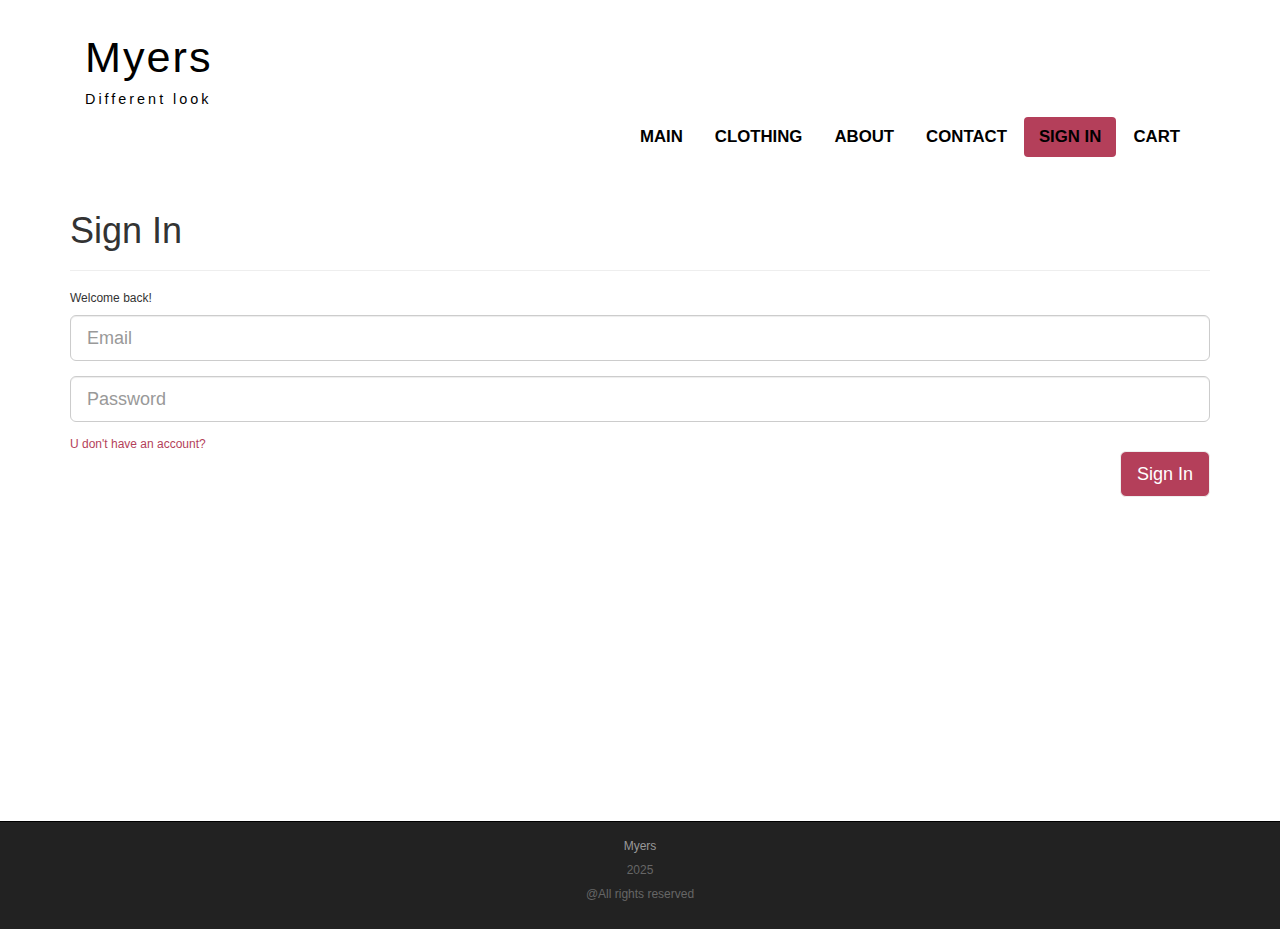
<file: shop/signin.html>
<!DOCTYPE html>
<html lang="en">

<head>
    <meta charset="utf-8">
    <meta content="IE=edge" http-equiv="X-UA-Compatible">
    <meta content="width=device-width, initial-scale=1" name="viewport">
    <!-- The above 3 meta tags *must* come first in the head; any other head content must come *after* these tags -->
    <title>Sign In</title>

    <!-- Bootstrap -->
    <link href="assets/css/bootstrap.min.css" rel="stylesheet">
    <link href="assets/css/style.css" rel="stylesheet">
    <link href="https://fonts.googleapis.com/css?family=IBM+Plex+Sans+Condensed:400,500,700&display=swap"
          rel="stylesheet">

    <!-- HTML5 shim and Respond.js for IE8 support of HTML5 elements and media queries -->
    <!-- WARNING: Respond.js doesn't work if you view the page via file:// -->
    <!--[if lt IE 9]>
    <script src="https://oss.maxcdn.com/html5shiv/3.7.3/html5shiv.min.js"></script>
    <script src="https://oss.maxcdn.com/respond/1.4.2/respond.min.js"></script>
    <![endif]-->
</head>

<body>


<div class="container-fluid">
    <div class="row">

        <nav class="navbar navbar-inverse" role="navigation">
            <div class="container">

                <div class="navbar-header header">

                    <div class="container">
                        <div class="row">
                            <div class="col-lg-12">
                                <h1><a href="index.html">Myers</a></h1>
                                <p>Different look</p>
                            </div>
                        </div>

                    </div>

                    <button class="navbar-toggle" data-target="#navbarCollapse" data-toggle="collapse" type="button">
                        <span class="sr-only">Toggle navigation</span>
                        <span class="icon-bar"></span>
                        <span class="icon-bar"></span>
                        <span class="icon-bar"></span>

                    </button>

                </div>
                <div class="collapse navbar-collapse navbar-right" id="navbarCollapse">
                    <ul class="nav nav-pills">
                        <li><a href="index.html">Main</a></li>
                        <li><a href="clothes.html">Clothing </a></li>
                        <li><a href="about.html">About</a></li>
                        <li><a href="contact.html">Contact</a></li>
                        <li class="active"><a href="signin.html">Sign In</a></li>
                        <li><a href="#">Cart</a></li>
                    </ul>
                </div>

            </div>
        </nav>


    </div>
</div>

<div class="wrapper">
    <div class="container">
        <div class="row">
            <div class="col-lg-12">

                <form class="visible-xs" role="search">
                    <div class="form-group">
                        <div class="input-group">
                            <input class="form-control input-lg" placeholder="Ur request" type="search">
                            <div class="input-group-btn">
                                <button class="btn btn-default btn-lg" type="submit"><i
                                        class="glyphicon glyphicon-search"></i></button>
                            </div>
                        </div>
                    </div>
                </form>

                <h1>Sign In</h1>

                <hr>

                <p>Welcome back!</p>

                <form>
                    <div class="form-group">
                        <input class="form-control input-lg" placeholder="Email" type="text">
                    </div>

                    <div class="form-group">
                        <input class="form-control input-lg" placeholder="Password" type="password">
                    </div>

                    <div class="account">
                        <a href="signup.html">U don't have an account?</a>
                    </div>

                    <button class="btn btn-lg btn-warning pull-right">Sign In</button>


                </form>


            </div>


        </div>
    </div>

</div>

<footer>

    <div class="container">
        <p class="text-center"><a href="index.html">Myers</a></p>
        <p class="text-center">2025</p>
        <p class="text-center">@All rights reserved</p>
    </div>

</footer>

<!-- jQuery (necessary for Bootstrap's JavaScript plugins) -->
<script src="https://ajax.googleapis.com/ajax/libs/jquery/1.12.4/jquery.min.js"></script>
<!-- Include all compiled plugins (below), or include individual files as needed -->
<script src="assets/js/bootstrap.min.js"></script>
</body>

</html>
</file>
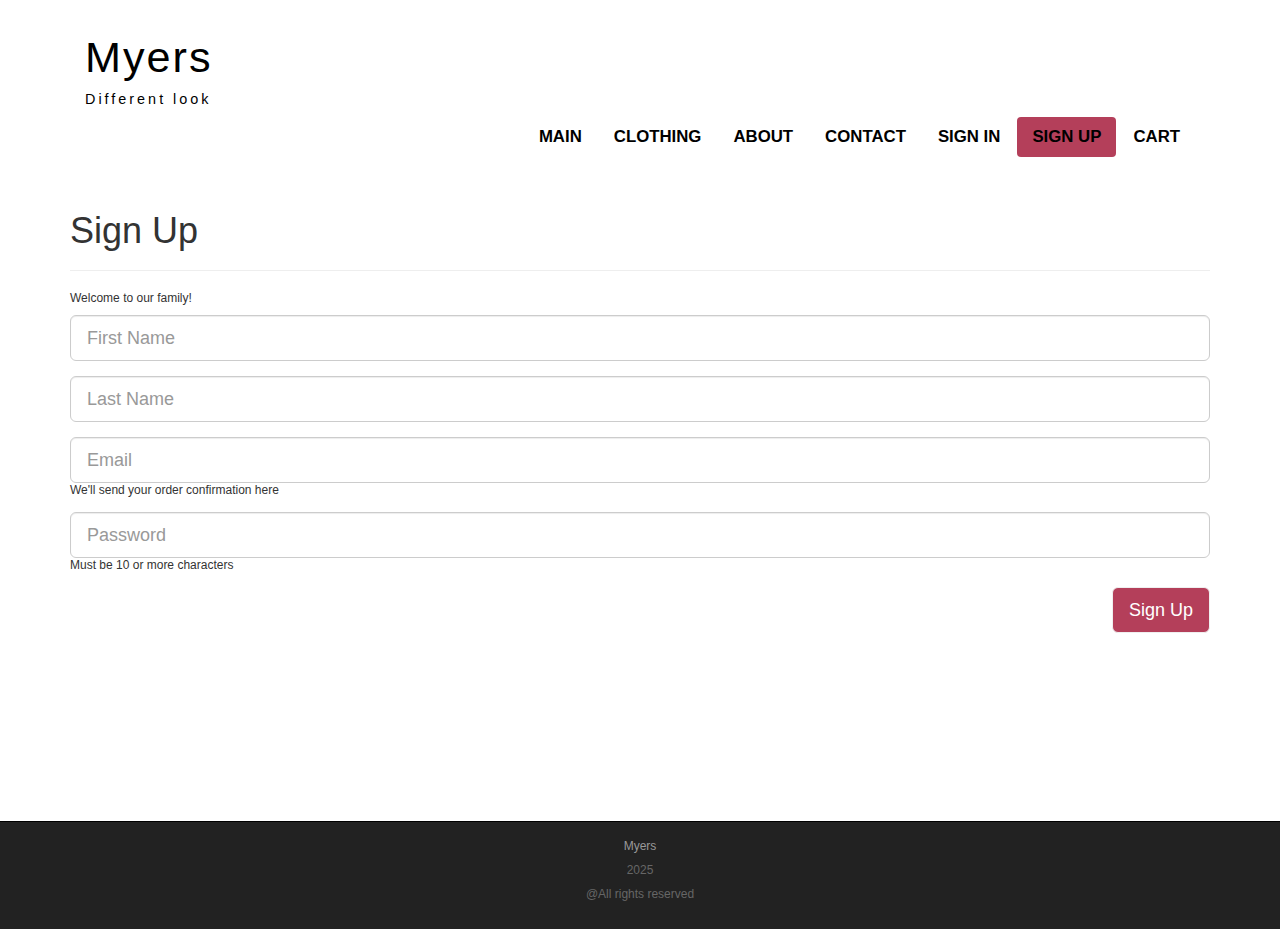
<file: shop/signup.html>
<!DOCTYPE html>
<html lang="en">

<head>
    <meta charset="utf-8">
    <meta content="IE=edge" http-equiv="X-UA-Compatible">
    <meta content="width=device-width, initial-scale=1" name="viewport">
    <!-- The above 3 meta tags *must* come first in the head; any other head content must come *after* these tags -->
    <title>Sign Up</title>

    <!-- Bootstrap -->
    <link href="assets/css/bootstrap.min.css" rel="stylesheet">
    <link href="assets/css/style.css" rel="stylesheet">
    <link href="https://fonts.googleapis.com/css?family=IBM+Plex+Sans+Condensed:400,500,700&display=swap"
          rel="stylesheet">

    <!-- HTML5 shim and Respond.js for IE8 support of HTML5 elements and media queries -->
    <!-- WARNING: Respond.js doesn't work if you view the page via file:// -->
    <!--[if lt IE 9]>
    <script src="https://oss.maxcdn.com/html5shiv/3.7.3/html5shiv.min.js"></script>
    <script src="https://oss.maxcdn.com/respond/1.4.2/respond.min.js"></script>
    <![endif]-->
</head>

<body>


<div class="container-fluid">
    <div class="row">

        <nav class="navbar navbar-inverse" role="navigation">
            <div class="container">

                <div class="navbar-header header">

                    <div class="container">
                        <div class="row">
                            <div class="col-lg-12">
                                <h1><a href="index.html">Myers</a></h1>
                                <p>Different look</p>
                            </div>
                        </div>

                    </div>

                    <button class="navbar-toggle" data-target="#navbarCollapse" data-toggle="collapse" type="button">
                        <span class="sr-only">Toggle navigation</span>
                        <span class="icon-bar"></span>
                        <span class="icon-bar"></span>
                        <span class="icon-bar"></span>

                    </button>

                </div>
                <div class="collapse navbar-collapse navbar-right" id="navbarCollapse">
                    <ul class="nav nav-pills">
                        <li><a href="index.html">Main</a></li>
                        <li><a href="clothes.html">Clothing </a></li>
                        <li><a href="about.html">About</a></li>
                        <li><a href="contact.html">Contact</a></li>
                        <li><a href="signin.html">Sign In</a></li>
                        <li class="active"><a href="signup.html">Sign Up</a></li>

                        <li><a href="#">Cart</a></li>
                    </ul>
                </div>

            </div>
        </nav>


    </div>
</div>

<div class="wrapper">
    <div class="container">
        <div class="row">
            <div class="col-lg-12">

                <form class="visible-xs" role="search">
                    <div class="form-group">
                        <div class="input-group">
                            <input class="form-control input-lg" placeholder="Ur request" type="search">
                            <div class="input-group-btn">
                                <button class="btn btn-default btn-lg" type="submit"><i
                                        class="glyphicon glyphicon-search"></i></button>
                            </div>
                        </div>
                    </div>
                </form>

                <h1>Sign Up</h1>

                <hr>

                <p>Welcome to our family!</p>

                <form>
                    <div class="form-group">
                        <input class="form-control input-lg" placeholder="First Name" type="text">
                    </div>

                    <div class="form-group">
                        <input class="form-control input-lg" placeholder="Last Name" type="text">
                    </div>

                    <div class="form-group">
                        <input class="form-control input-lg" placeholder="Email" type="text">
                        <div class="subtitle">
                            <p>We'll send your order confirmation here</p>
                        </div>
                    </div>

                    <div class="form-group">
                        <input class="form-control input-lg" placeholder="Password" type="password">
                        <p>Must be 10 or more characters</p>
                    </div>


                    <button class="btn btn-lg btn-warning pull-right">Sign Up</button>


                </form>


            </div>


        </div>
    </div>

</div>

<footer>

    <div class="container">
        <p class="text-center"><a href="index.html">Myers</a></p>
        <p class="text-center">2025</p>
        <p class="text-center">@All rights reserved</p>
    </div>

</footer>

<!-- jQuery (necessary for Bootstrap's JavaScript plugins) -->
<script src="https://ajax.googleapis.com/ajax/libs/jquery/1.12.4/jquery.min.js"></script>
<!-- Include all compiled plugins (below), or include individual files as needed -->
<script src="assets/js/bootstrap.min.js"></script>
</body>

</html>
</file>
<file: Gallerie TP3/style.css>
body{
    margin: 0;
    padding: 0;
    box-sizing: border-box;
    font-family: Arial, sans-serif;
}

h1 {
    text-align: center;
    font-size: 3em;
    color: #2C3E50;
    margin-top: 40px;
    font-weight: bold;
    background: linear-gradient(45deg, #2C3E50, #1ABC9C); 
    padding: 20px;
    border-radius: 8px;
}
.gallery{
    display: flex;
    flex-wrap: wrap;
    gap: 16px;
    padding: 16px;
    justify-content: center;
}

.gallery img{
    width: 25%;
    flex:1 1 calc(25%-16px);
    transition: transform 0.3s ease,border 0.3s ease;
    border: 4px solid transparent;
    height: 25%;
}
.gallery img:hover{
    transform: scale(1.1);
    border-color: #104d2d;
}

@media (max-width: 768px){

}
</file>
<file: potfelio tp1/style.css>
/* Réinitialisation des styles */
* {
    margin: 0;
    padding: 0;
    box-sizing: border-box;
    font-family: 'Arial', sans-serif;
}

/* Styles de base */
body {
    background-color: #f4f4f4;
    color: #333;
    line-height: 1.6;
}

/* Menu de navigation */
header {
    background-color: #333;
    padding: 1rem 0;
    position: sticky;
    top: 0;
    z-index: 1000;
}

header nav ul {
    list-style: none;
    display: flex;
    justify-content: center;
    gap: 2rem;
}

header nav ul li a {
    color: #fff;
    text-decoration: none;
    font-size: 1.1rem;
    text-transform: uppercase;
    position: relative;
    transition: color 0.3s;
}

header nav ul li a::after {
    content: "";
    position: absolute;
    bottom: -5px;
    left: 0;
    width: 0;
    height: 2px;
    background: #ff5722;
    transition: width 0.3s;
}

header nav ul li a:hover {
    color: #ff5722;
}

header nav ul li a:hover::after {
    width: 100%;
}

/* Section Accueil */
#accueil {
    text-align: center;
    padding: 4rem 2rem;
    background-color: #1e2a47;
    color: #fff;
    animation: fadeIn 1.5s ease-in-out;
}

@keyframes fadeIn {
    from {
        opacity: 0;
    }
    to {
        opacity: 1;
    }
}

#accueil h1 {
    font-size: 2.5rem;
    margin-bottom: 1rem;
    animation: slideDown 1s ease-in-out;
}

@keyframes slideDown {
    from {
        transform: translateY(-50px);
        opacity: 0;
    }
    to {
        transform: translateY(0);
        opacity: 1;
    }
}

#accueil button {
    background-color: #ff5722;
    color: #fff;
    border: none;
    padding: 0.8rem 1.5rem;
    font-size: 1rem;
    cursor: pointer;
    border-radius: 5px;
    transition: background-color 0.3s, transform 0.3s;
}

#accueil button:hover {
    background-color: #e64a19;
    transform: scale(1.1);
}

/* Section À propos */
#apropos {
    padding: 4rem 2rem;
    text-align: center;
    background-color: #fff;
    animation: fadeIn 1.5s ease-in-out;
}

#apropos img {
    width: 150px;
    height: 150px;
    border-radius: 50%;
    margin-top: 1rem;
    transform: scale(0);
    animation: scaleIn 1s ease-in-out forwards;
}

@keyframes scaleIn {
    to {
        transform: scale(1);
    }
}

/* Section Projets */
#projets {
    padding: 4rem 2rem;
    background-color: #f1f1f1;
    animation: fadeIn 1.5s ease-in-out;
}

.projet {
    text-align: center;
    margin-bottom: 2rem;
    transform: translateY(50px);
    opacity: 0;
    animation: slideUp 1s ease-in-out forwards;
}

.projet:nth-child(1) {
    animation-delay: 0.2s;
}

.projet:nth-child(2) {
    animation-delay: 0.4s;
}

@keyframes slideUp {
    to {
        transform: translateY(0);
        opacity: 1;
    }
}

/* Section Contact */
#contact {
    padding: 4rem 2rem;
    text-align: center;
    background-color: #fff;
    animation: fadeIn 1.5s ease-in-out;
}

form button {
    background-color: #ff5722;
    color: #fff;
    padding: 1rem;
    border: none;
    border-radius: 5px;
    font-size: 1rem;
    cursor: pointer;
    transition: background-color 0.3s, transform 0.3s;
}

form button:hover {
    background-color: #e64a19;
    transform: translateY(-5px);
}

/* Pied de page */
footer {
    background-color: #333;
    color: #fff;
    text-align: center;
    padding: 1rem;
    font-size: 0.9rem;
    animation: fadeIn 1.5s ease-in-out;
}

/* Effets généraux */
@keyframes fadeIn {
    from {
        opacity: 0;
    }
    to {
        opacity: 1;
    }
}
</file>
<file: shop/assets/css/style.css>
html,
body {
    height: 100%;
}

body {
    margin: 0;
    font: normal 120% 'ibm plex sans', arial;   
}

span {
    font-size: 3.6em;
}

h3 {
    padding: 35px;
}

h5 {
    color: #fff;
    text-decoration: none;
}

a {
    text-decoration: none;
}

a:hover {
    text-decoration: none;
}


.text a {
    color: #b43f5a;
    text-decoration: none;
}

.text a:hover {
    color: #34C9BC;
    text-decoration: none;
}

.wrapper {
    min-height: 70% !important;
}

.header a {
    color: #000;
    text-decoration: none;
}

.header a:hover {
    color: #b43f5a;
    text-decoration: none;
}

.header h1 {
    letter-spacing: 2px;
    font-size: 3.6em;
}

.header p {
    color: #000 !important;
    font-size: 1.2em;
    letter-spacing: 3px;
}

.nav-pills>li.active>a,
.nav-pills>li.active>a:focus,
.nav-pills>li.active>a:hover {
    color: #000;
    background-color: #b43f5a;
}

.nav-pills>li>a {
    color: #000;
    font-weight: 700;
    font-size: 1.4em;
    text-transform: uppercase;
}

.nav-pills .red {
    color: #b43f5a;
    font-weight: 700;
    font-size: 1.4em;
    text-transform: uppercase;
}

.nav-pills>li>a:hover {
    background-color: #b43f5a;
}

.nav-pills .red:hover {
    background-color: #fff;
}

.navbar-inverse {
    padding: 1%;
    border-radius: 0;
    background-color: #fff;
    border-color: #fff;
}

.navbar-inverse .navbar-toggle,
.navbar-inverse .navbar-toggle {
    background-color: #333;
}

.containerintro img {
    display: flex;
    margin: 0 !important;
    flex-direction: column;
    flex-shrink: 0;
    height: 750px;
    position: relative;
}

.intro {
    position: relative;
    display: flex;
    flex-direction: column-reverse;
}

.intro a {
    position: absolute;
    left: 0;
    bottom: 0;
    width: 100%;
    color: #fff;
    text-decoration: none;
    font-size: 48px;
    font-weight: 700;
    text-transform: uppercase;
}

.intro a:hover {
    color: #b43f5a;
    opacity: .9;
}

.men {
    border: 1px solid #b43f5a;
}

.back {
    margin-top: 20px;
}

.store {
    top: 50%;
    left: 50%;
}

.row {
    margin: 0;
}

/* col */

.col-lg-4 {
    padding: 0;
    margin: 0;
}

.col-lg-12 {
    padding: 0;
}

.col-lg-6 {
    padding: 0;
    margin: 0;
}


/* src */

.clear {
    clear: both;
    height: 63px;
}

.wrapper {
    min-height: 100%;
}


/* Social */

.switem img {
    padding: 5px;
}


.margin-8 {
    margin-top: 4%;
}

.panel {
    border: none;
}

.panel-body {
    background-color: #f9f9f9;
}

.panel-info>.panel-heading>.sidebar-header>.panel-body p {
    font-weight: 300;
}

.panel-info>.panel-heading {
    background-color: #b43f5a;
    color: #fff;
    border-color: transparent;
}


.btn-warning {
    color: #fff;
    background-color: #b43f5a;
    border-color: #efefef;
}


.btn-warning:hover {
    background-color: #34C9BC;
    border-color: #efefef;
}

/* Clothing item page (blackout and others..) */


/* About page */

.dream p {
    font-size: 28px;
}

.dream>.maintext {
    font-size: 20px;
}

textarea.form-control {
    height: 200px;
}


footer {
    color: #666;
    background: #222;
    padding: 17px 0 18px 0;
    border-top: 1px solid #000;
}

footer a {
    color: #999;
}

footer a:hover {
    color: #efefef;
    text-decoration: none;
}

/* Sign In page */

.account a {
    color: #b43f5a;
    text-decoration: none;
}

.account a:hover {
    color: #34C9BC;
}

.switem {
    text-align: right;
}

@media only screen and (max-width: 768px) {
    .nav-pills>li {
        float: none;
    }

    .nav-pills {
        text-align: center;
    }

    .header h1 {
        letter-spacing: 5px;
        font-size: 280%;
    }

    .header {
        text-align: center;
    }

    .intro .img-responsive {
        height: 500px;
    }
}

@media only screen and (min-width: 1024px) {
    .text-justify {
        font-size: 20px;
        text-align: justify;   
    }
    
    .img-circle {
        width: 90%;
    }
}

@media only screen and (min-width: 425px) {
    .switem {
        text-align: center;
    }
}

/* Sign Up page */

.subtitle p {
    font-weight: normal;
}
</file>
<file: technologie TP web/style.css>
/* Style de base */
body {
    font-family: 'Roboto', sans-serif;
    line-height: 1.6;
    margin: 0;
    padding: 0;
    background-color: #f3f4f6;
    color: #333;
    overflow-x: hidden;
}

/* En-tête */
header {
    background: linear-gradient(90deg, #6a11cb, #2575fc);
    color: white;
    text-align: center;
    padding: 20px 0;
    box-shadow: 0 2px 10px rgba(0, 0, 0, 0.2);
    animation: slideIn 1.5s ease-out;
}
header h1 {
    margin: 0;
    font-size: 2.5em;
}
header h2 {
    margin: 10px 0 0;
    font-weight: 300;
}

/* Animation */
@keyframes slideIn {
    from {
        transform: translateY(-100%);
        opacity: 0;
    }
    to {
        transform: translateY(0);
        opacity: 1;
    }
}

/* Navigation */
nav {
    background-color: #2575fc;
    padding: 10px 0;
    position: sticky;
    top: 0;
    z-index: 1000;
    animation: fadeIn 2s;
}
nav ul {
    list-style: none;
    display: flex;
    justify-content: center;
    margin: 0;
    padding: 0;
}
nav ul li {
    margin: 0 15px;
}
nav ul li a {
    color: white;
    text-decoration: none;
    font-weight: bold;
    transition: color 0.3s, transform 0.3s;
}
nav ul li a:hover {
    color: #ffeb3b;
    transform: scale(1.1);
}

/* Section principale */
main {
    padding: 20px;
    max-width: 1200px;
    margin: 20px auto;
    background: white;
    box-shadow: 0 4px 15px rgba(0, 0, 0, 0.1);
    border-radius: 12px;
    animation: zoomIn 1s ease-in-out;
}
main h3 {
    color: #6a11cb;
    margin-bottom: 10px;
    border-bottom: 2px solid #2575fc;
    display: inline-block;
    padding-bottom: 5px;
}
main span {
    display: block;
    margin-bottom: 15px;
    text-align: justify;
}
main ol {
    padding-left: 20px;
}
main ol li {
    margin: 5px 0;
}

/* Animation */
@keyframes zoomIn {
    from {
        transform: scale(0.8);
        opacity: 0;
    }
    to {
        transform: scale(1);
        opacity: 1;
    }
}

/* Image et figure */
figure {
    text-align: center;
    margin: 20px 0;
}
figure img {
    max-width: 100%;
    height: auto;
    border-radius: 12px;
    box-shadow: 0 4px 10px rgba(0, 0, 0, 0.3);
    transition: transform 0.3s;
}
figure img:hover {
    transform: scale(1.05);
}
figcaption {
    margin-top: 10px;
    font-size: 0.9em;
    color: #555;
}

/* Aside */
aside {
    background-color: #eef2f3;
    padding: 20px;
    margin: 20px 0;
    border-radius: 12px;
    box-shadow: 0 2px 5px rgba(0, 0, 0, 0.1);
    animation: fadeIn 1.5s ease-in;
}
aside h3 {
    color: #2575fc;
    margin-bottom: 10px;
}
aside span, aside p {
    text-align: justify;
    margin-bottom: 15px;
}
aside figure {
    display: inline-block;
    margin: 10px;
}
aside figure img {
    width: 50px;
    height: 50px;
    border-radius: 50%;
    box-shadow: 0 2px 5px rgba(0, 0, 0, 0.2);
}
aside figure figcaption {
    margin-top: 5px;
    font-size: 0.8em;
    text-align: center;
}

/* Pied de page */
footer {
    background-color: #6a11cb;
    color: white;
    text-align: center;
    padding: 15px 0;
    margin-top: 20px;
    font-size: 0.9em;
    box-shadow: 0 -2px 5px rgba(0, 0, 0, 0.1);
    animation: slideUp 1s ease-out;
}
footer a {
    color: #ffeb3b;
    text-decoration: none;
    transition: color 0.3s;
}
footer a:hover {
    text-decoration: underline;
    color: #fff;
}

/* Animation */
@keyframes slideUp {
    from {
        transform: translateY(100%);
        opacity: 0;
    }
    to {
        transform: translateY(0);
        opacity: 1;
    }
}

/* Transition globale */
* {
    transition: all 0.3s ease-in-out;
}
</file>
<file: TP4 Formulaire/style.css>
body{
    font-family: 'Arial', sans-serif;
    background-color: #f4f6f9; /
    margin: 0;
    padding: 0;
    display: flex;
    justify-content: center;
    align-items: center;
    height: 100vh;
}


form {
    background-color: #fff;  
    padding: 30px;
    border-radius: 12px;
    box-shadow: 0 4px 15px rgba(0, 0, 0, 0.1);
    width: 400px;
    box-sizing: border-box;
}


fieldset {
    border: 2px solid #3498db;
    padding: 20px;
    border-radius: 8px;
}

legend {
    font-size: 20px;
    color: #3498db; 
    font-weight: bold;
    margin-bottom: 15px;
}


label {
    font-size: 16px;
    color: #2c3e50; 
}


input[type="text"], input[type="password"], input[type="email"], select {
    width: 97%;
    padding: 12px;
    margin-top: 5px;
    margin-bottom: 15px;
    border: 1px solid #ddd; 
    border-radius: 6px;
    font-size: 14px;
    color: #2c3e50;
    background-color: #f9f9f9; 
}


input[type="radio"] {
    margin-right: 10px;
}

button {
    background-color: #2ecc71; 
    color: white;
    padding: 12px;
    border: none;
    border-radius: 6px;
    cursor: pointer;
    width: 100%;
    font-size: 16px;
    transition: background-color 0.3s;
}


button:hover {
    background-color: #27ae60; 
}

.error {
    color: #e74c3c; 
    font-size: 14px;
    margin-top: 10px;
    text-align: center;
}
</file>
